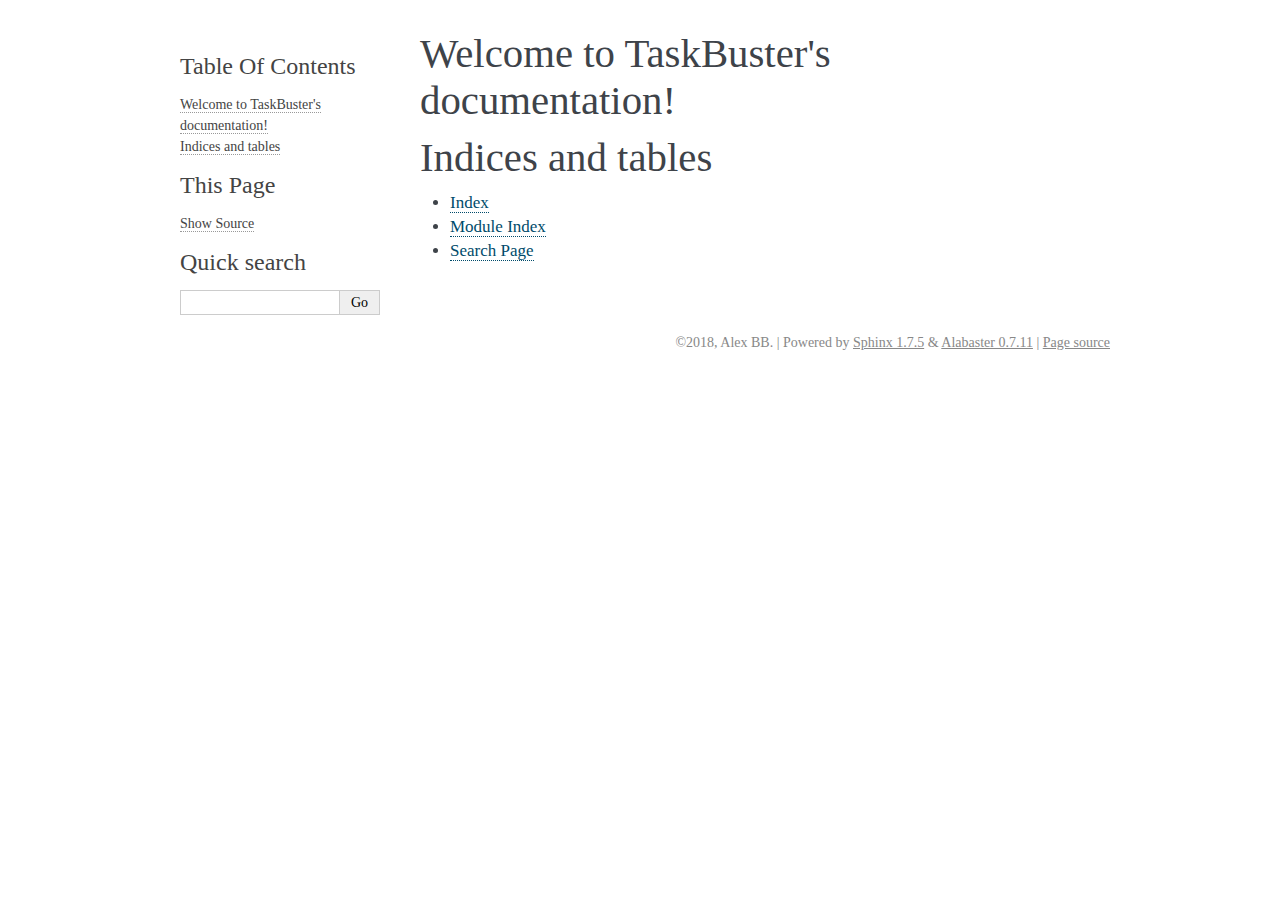
<file: _build/html/index.html>
<!DOCTYPE html PUBLIC "-//W3C//DTD XHTML 1.0 Transitional//EN"
  "http://www.w3.org/TR/xhtml1/DTD/xhtml1-transitional.dtd">

<html xmlns="http://www.w3.org/1999/xhtml" lang="0.1.0">
  <head>
    <meta http-equiv="X-UA-Compatible" content="IE=Edge" />
    <meta http-equiv="Content-Type" content="text/html; charset=utf-8" />
    <title>Welcome to TaskBuster&#39;s documentation! &#8212; TaskBuster 0.1.0 documentation</title>
    <link rel="stylesheet" href="_static/alabaster.css" type="text/css" />
    <link rel="stylesheet" href="_static/pygments.css" type="text/css" />
    <script type="text/javascript" id="documentation_options" data-url_root="./" src="_static/documentation_options.js"></script>
    <script type="text/javascript" src="_static/jquery.js"></script>
    <script type="text/javascript" src="_static/underscore.js"></script>
    <script type="text/javascript" src="_static/doctools.js"></script>
    <link rel="index" title="Index" href="genindex.html" />
    <link rel="search" title="Search" href="search.html" />
   
  <link rel="stylesheet" href="_static/custom.css" type="text/css" />
  
  
  <meta name="viewport" content="width=device-width, initial-scale=0.9, maximum-scale=0.9" />

  </head><body>
  

    <div class="document">
      <div class="documentwrapper">
        <div class="bodywrapper">
          

          <div class="body" role="main">
            
  <div class="section" id="welcome-to-taskbuster-s-documentation">
<h1>Welcome to TaskBuster's documentation!<a class="headerlink" href="#welcome-to-taskbuster-s-documentation" title="Permalink to this headline">¶</a></h1>
<div class="toctree-wrapper compound">
</div>
</div>
<div class="section" id="indices-and-tables">
<h1>Indices and tables<a class="headerlink" href="#indices-and-tables" title="Permalink to this headline">¶</a></h1>
<ul class="simple">
<li><a class="reference internal" href="genindex.html"><span class="std std-ref">Index</span></a></li>
<li><a class="reference internal" href="py-modindex.html"><span class="std std-ref">Module Index</span></a></li>
<li><a class="reference internal" href="search.html"><span class="std std-ref">Search Page</span></a></li>
</ul>
</div>


          </div>
          
        </div>
      </div>
      <div class="sphinxsidebar" role="navigation" aria-label="main navigation">
        <div class="sphinxsidebarwrapper">
  <h3><a href="#">Table Of Contents</a></h3>
  <ul>
<li><a class="reference internal" href="#">Welcome to TaskBuster's documentation!</a></li>
<li><a class="reference internal" href="#indices-and-tables">Indices and tables</a></li>
</ul>
<div class="relations">
<h3>Related Topics</h3>
<ul>
  <li><a href="#">Documentation overview</a><ul>
  </ul></li>
</ul>
</div>
  <div role="note" aria-label="source link">
    <h3>This Page</h3>
    <ul class="this-page-menu">
      <li><a href="_sources/index.rst.txt"
            rel="nofollow">Show Source</a></li>
    </ul>
   </div>
<div id="searchbox" style="display: none" role="search">
  <h3>Quick search</h3>
    <div class="searchformwrapper">
    <form class="search" action="search.html" method="get">
      <input type="text" name="q" />
      <input type="submit" value="Go" />
      <input type="hidden" name="check_keywords" value="yes" />
      <input type="hidden" name="area" value="default" />
    </form>
    </div>
</div>
<script type="text/javascript">$('#searchbox').show(0);</script>
        </div>
      </div>
      <div class="clearer"></div>
    </div>
    <div class="footer">
      &copy;2018, Alex BB.
      
      |
      Powered by <a href="http://sphinx-doc.org/">Sphinx 1.7.5</a>
      &amp; <a href="https://github.com/bitprophet/alabaster">Alabaster 0.7.11</a>
      
      |
      <a href="_sources/index.rst.txt"
          rel="nofollow">Page source</a>
    </div>

    

    
  </body>
</html>
</file>
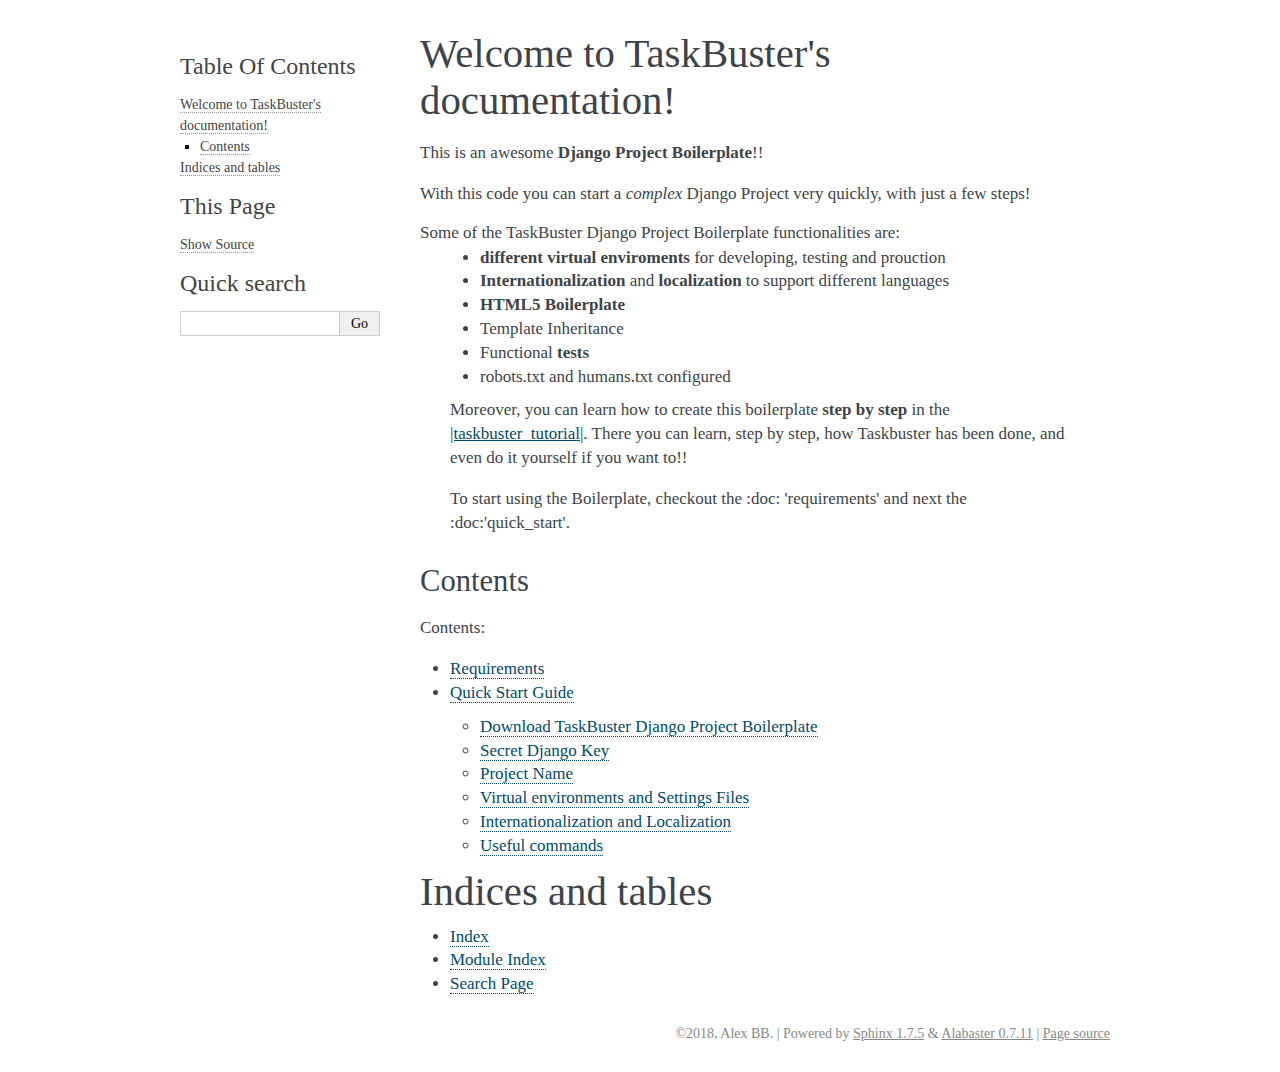
<file: _build/html/docs/index.html>
<!DOCTYPE html PUBLIC "-//W3C//DTD XHTML 1.0 Transitional//EN"
  "http://www.w3.org/TR/xhtml1/DTD/xhtml1-transitional.dtd">

<html xmlns="http://www.w3.org/1999/xhtml" lang="0.1.0">
  <head>
    <meta http-equiv="X-UA-Compatible" content="IE=Edge" />
    <meta http-equiv="Content-Type" content="text/html; charset=utf-8" />
    <title>Welcome to TaskBuster&#39;s documentation! &#8212; TaskBuster 0.1.0 documentation</title>
    <link rel="stylesheet" href="../_static/alabaster.css" type="text/css" />
    <link rel="stylesheet" href="../_static/pygments.css" type="text/css" />
    <script type="text/javascript" id="documentation_options" data-url_root="../" src="../_static/documentation_options.js"></script>
    <script type="text/javascript" src="../_static/jquery.js"></script>
    <script type="text/javascript" src="../_static/underscore.js"></script>
    <script type="text/javascript" src="../_static/doctools.js"></script>
    <link rel="index" title="Index" href="../genindex.html" />
    <link rel="search" title="Search" href="../search.html" />
   
  <link rel="stylesheet" href="../_static/custom.css" type="text/css" />
  
  
  <meta name="viewport" content="width=device-width, initial-scale=0.9, maximum-scale=0.9" />

  </head><body>
  

    <div class="document">
      <div class="documentwrapper">
        <div class="bodywrapper">
          

          <div class="body" role="main">
            
  <div class="section" id="welcome-to-taskbuster-s-documentation">
<h1>Welcome to TaskBuster's documentation!<a class="headerlink" href="#welcome-to-taskbuster-s-documentation" title="Permalink to this headline">¶</a></h1>
<p>This is an awesome <strong>Django Project Boilerplate</strong>!!</p>
<p>With this code you can start a <em>complex</em> Django Project
very quickly, with just a few steps!</p>
<dl class="docutils">
<dt>Some of the TaskBuster Django Project Boilerplate functionalities are:</dt>
<dd><ul class="first simple">
<li><strong>different virtual enviroments</strong> for developing, testing and prouction</li>
<li><strong>Internationalization</strong> and <strong>localization</strong> to support different languages</li>
<li><strong>HTML5 Boilerplate</strong></li>
<li>Template Inheritance</li>
<li>Functional <strong>tests</strong></li>
<li>robots.txt and humans.txt configured</li>
</ul>
<p>Moreover, you can learn how to create this boilerplate <strong>step by step</strong>
in the <a href="#id1"><span class="problematic" id="id2">|taskbuster_tutorial|</span></a>. There you can learn, step by step, how Taskbuster has been done, and even do it yourself if you want to!!</p>
<p class="last">To start using the Boilerplate, checkout the :doc: 'requirements'
and next the :doc:'quick_start'.</p>
</dd>
</dl>
<div class="section" id="contents">
<h2>Contents<a class="headerlink" href="#contents" title="Permalink to this headline">¶</a></h2>
<div class="toctree-wrapper compound">
<p class="caption"><span class="caption-text">Contents:</span></p>
<ul>
<li class="toctree-l1"><a class="reference internal" href="requirements.html">Requirements</a></li>
<li class="toctree-l1"><a class="reference internal" href="quick_start.html">Quick Start Guide</a><ul>
<li class="toctree-l2"><a class="reference internal" href="quick_start.html#download-taskbuster-django-project-boilerplate">Download TaskBuster Django Project Boilerplate</a></li>
<li class="toctree-l2"><a class="reference internal" href="quick_start.html#secret-django-key">Secret Django Key</a></li>
<li class="toctree-l2"><a class="reference internal" href="quick_start.html#project-name">Project Name</a></li>
<li class="toctree-l2"><a class="reference internal" href="quick_start.html#virtual-environments-and-settings-files">Virtual environments and Settings Files</a></li>
<li class="toctree-l2"><a class="reference internal" href="quick_start.html#internationalization-and-localization">Internationalization and Localization</a></li>
<li class="toctree-l2"><a class="reference internal" href="quick_start.html#useful-commands">Useful commands</a></li>
</ul>
</li>
</ul>
</div>
</div>
</div>
<div class="section" id="indices-and-tables">
<h1>Indices and tables<a class="headerlink" href="#indices-and-tables" title="Permalink to this headline">¶</a></h1>
<ul class="simple">
<li><a class="reference internal" href="../genindex.html"><span class="std std-ref">Index</span></a></li>
<li><a class="reference internal" href="../py-modindex.html"><span class="std std-ref">Module Index</span></a></li>
<li><a class="reference internal" href="../search.html"><span class="std std-ref">Search Page</span></a></li>
</ul>
</div>


          </div>
          
        </div>
      </div>
      <div class="sphinxsidebar" role="navigation" aria-label="main navigation">
        <div class="sphinxsidebarwrapper">
  <h3><a href="../index.html">Table Of Contents</a></h3>
  <ul>
<li><a class="reference internal" href="#">Welcome to TaskBuster's documentation!</a><ul>
<li><a class="reference internal" href="#contents">Contents</a></li>
</ul>
</li>
<li><a class="reference internal" href="#indices-and-tables">Indices and tables</a></li>
</ul>
<div class="relations">
<h3>Related Topics</h3>
<ul>
  <li><a href="../index.html">Documentation overview</a><ul>
  </ul></li>
</ul>
</div>
  <div role="note" aria-label="source link">
    <h3>This Page</h3>
    <ul class="this-page-menu">
      <li><a href="../_sources/docs/index.rst.txt"
            rel="nofollow">Show Source</a></li>
    </ul>
   </div>
<div id="searchbox" style="display: none" role="search">
  <h3>Quick search</h3>
    <div class="searchformwrapper">
    <form class="search" action="../search.html" method="get">
      <input type="text" name="q" />
      <input type="submit" value="Go" />
      <input type="hidden" name="check_keywords" value="yes" />
      <input type="hidden" name="area" value="default" />
    </form>
    </div>
</div>
<script type="text/javascript">$('#searchbox').show(0);</script>
        </div>
      </div>
      <div class="clearer"></div>
    </div>
    <div class="footer">
      &copy;2018, Alex BB.
      
      |
      Powered by <a href="http://sphinx-doc.org/">Sphinx 1.7.5</a>
      &amp; <a href="https://github.com/bitprophet/alabaster">Alabaster 0.7.11</a>
      
      |
      <a href="../_sources/docs/index.rst.txt"
          rel="nofollow">Page source</a>
    </div>

    

    
  </body>
</html>
</file>
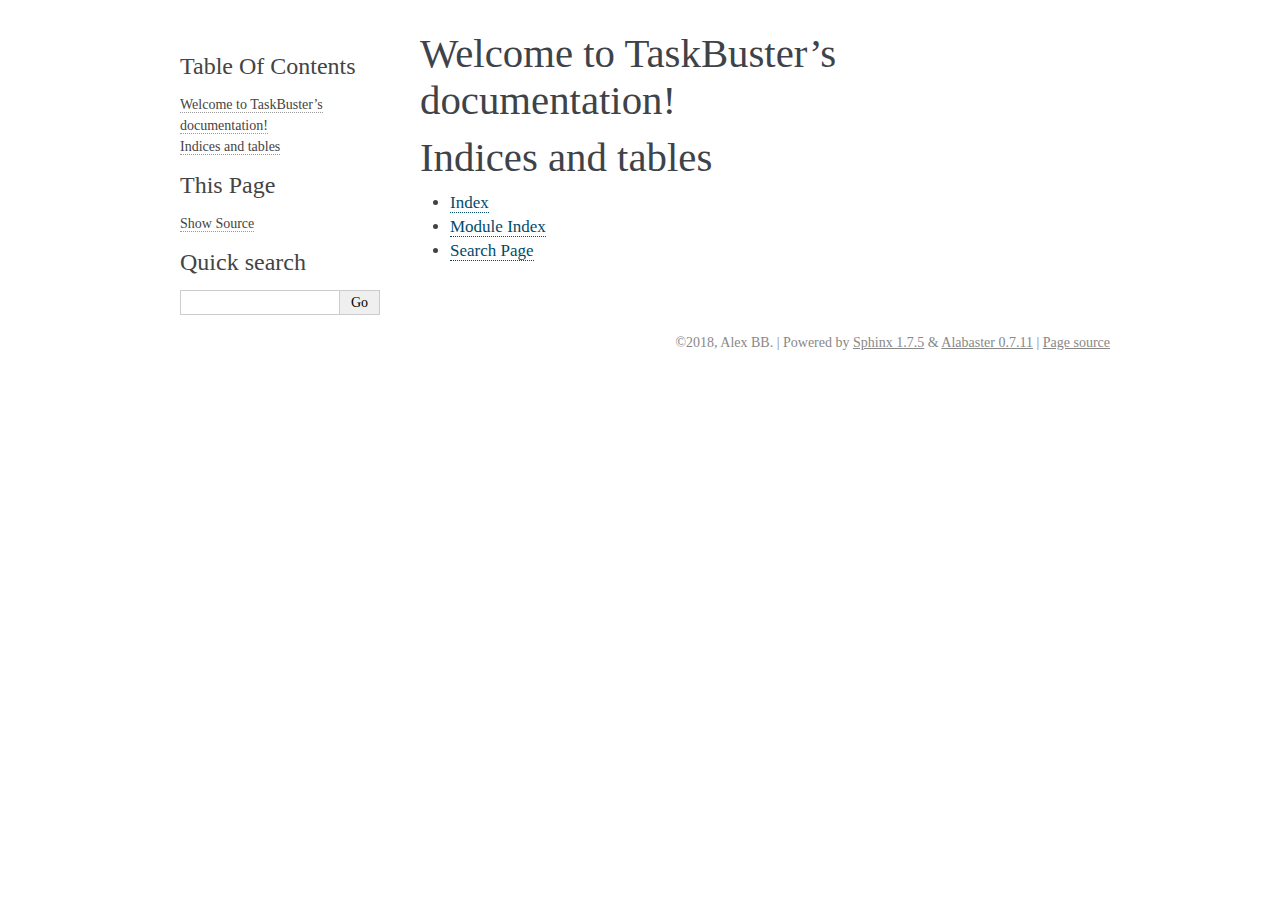
<file: docs/_build/html/index.html>
<!DOCTYPE html PUBLIC "-//W3C//DTD XHTML 1.0 Transitional//EN"
  "http://www.w3.org/TR/xhtml1/DTD/xhtml1-transitional.dtd">

<html xmlns="http://www.w3.org/1999/xhtml">
  <head>
    <meta http-equiv="X-UA-Compatible" content="IE=Edge" />
    <meta http-equiv="Content-Type" content="text/html; charset=utf-8" />
    <title>Welcome to TaskBuster’s documentation! &#8212; TaskBuster 0.1 documentation</title>
    <link rel="stylesheet" href="_static/alabaster.css" type="text/css" />
    <link rel="stylesheet" href="_static/pygments.css" type="text/css" />
    <script type="text/javascript" id="documentation_options" data-url_root="./" src="_static/documentation_options.js"></script>
    <script type="text/javascript" src="_static/jquery.js"></script>
    <script type="text/javascript" src="_static/underscore.js"></script>
    <script type="text/javascript" src="_static/doctools.js"></script>
    <link rel="index" title="Index" href="genindex.html" />
    <link rel="search" title="Search" href="search.html" />
   
  <link rel="stylesheet" href="_static/custom.css" type="text/css" />
  
  
  <meta name="viewport" content="width=device-width, initial-scale=0.9, maximum-scale=0.9" />

  </head><body>
  

    <div class="document">
      <div class="documentwrapper">
        <div class="bodywrapper">
          

          <div class="body" role="main">
            
  <div class="section" id="welcome-to-taskbuster-s-documentation">
<h1>Welcome to TaskBuster’s documentation!<a class="headerlink" href="#welcome-to-taskbuster-s-documentation" title="Permalink to this headline">¶</a></h1>
<div class="toctree-wrapper compound">
</div>
</div>
<div class="section" id="indices-and-tables">
<h1>Indices and tables<a class="headerlink" href="#indices-and-tables" title="Permalink to this headline">¶</a></h1>
<ul class="simple">
<li><a class="reference internal" href="genindex.html"><span class="std std-ref">Index</span></a></li>
<li><a class="reference internal" href="py-modindex.html"><span class="std std-ref">Module Index</span></a></li>
<li><a class="reference internal" href="search.html"><span class="std std-ref">Search Page</span></a></li>
</ul>
</div>


          </div>
          
        </div>
      </div>
      <div class="sphinxsidebar" role="navigation" aria-label="main navigation">
        <div class="sphinxsidebarwrapper">
  <h3><a href="#">Table Of Contents</a></h3>
  <ul>
<li><a class="reference internal" href="#">Welcome to TaskBuster’s documentation!</a></li>
<li><a class="reference internal" href="#indices-and-tables">Indices and tables</a></li>
</ul>
<div class="relations">
<h3>Related Topics</h3>
<ul>
  <li><a href="#">Documentation overview</a><ul>
  </ul></li>
</ul>
</div>
  <div role="note" aria-label="source link">
    <h3>This Page</h3>
    <ul class="this-page-menu">
      <li><a href="_sources/index.rst.txt"
            rel="nofollow">Show Source</a></li>
    </ul>
   </div>
<div id="searchbox" style="display: none" role="search">
  <h3>Quick search</h3>
    <div class="searchformwrapper">
    <form class="search" action="search.html" method="get">
      <input type="text" name="q" />
      <input type="submit" value="Go" />
      <input type="hidden" name="check_keywords" value="yes" />
      <input type="hidden" name="area" value="default" />
    </form>
    </div>
</div>
<script type="text/javascript">$('#searchbox').show(0);</script>
        </div>
      </div>
      <div class="clearer"></div>
    </div>
    <div class="footer">
      &copy;2018, Alex BB.
      
      |
      Powered by <a href="http://sphinx-doc.org/">Sphinx 1.7.5</a>
      &amp; <a href="https://github.com/bitprophet/alabaster">Alabaster 0.7.11</a>
      
      |
      <a href="_sources/index.rst.txt"
          rel="nofollow">Page source</a>
    </div>

    

    
  </body>
</html>
</file>
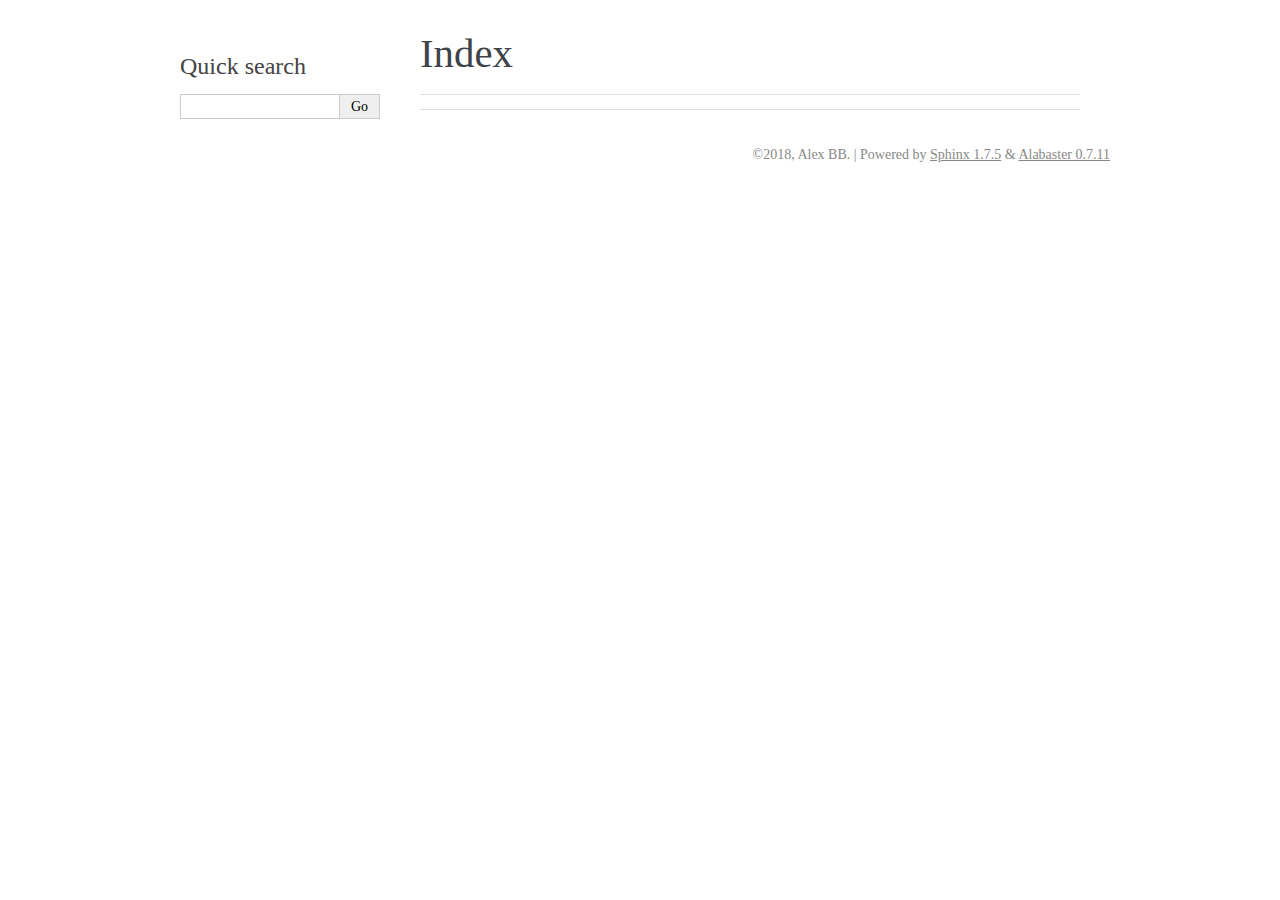
<file: _build/html/genindex.html>
<!DOCTYPE html PUBLIC "-//W3C//DTD XHTML 1.0 Transitional//EN"
  "http://www.w3.org/TR/xhtml1/DTD/xhtml1-transitional.dtd">

<html xmlns="http://www.w3.org/1999/xhtml" lang="0.1.0">
  <head>
    <meta http-equiv="X-UA-Compatible" content="IE=Edge" />
    <meta http-equiv="Content-Type" content="text/html; charset=utf-8" />
    <title>Index &#8212; TaskBuster 0.1.0 documentation</title>
    <link rel="stylesheet" href="_static/alabaster.css" type="text/css" />
    <link rel="stylesheet" href="_static/pygments.css" type="text/css" />
    <script type="text/javascript" id="documentation_options" data-url_root="./" src="_static/documentation_options.js"></script>
    <script type="text/javascript" src="_static/jquery.js"></script>
    <script type="text/javascript" src="_static/underscore.js"></script>
    <script type="text/javascript" src="_static/doctools.js"></script>
    <link rel="index" title="Index" href="#" />
    <link rel="search" title="Search" href="search.html" />
   
  <link rel="stylesheet" href="_static/custom.css" type="text/css" />
  
  
  <meta name="viewport" content="width=device-width, initial-scale=0.9, maximum-scale=0.9" />

  </head><body>
  

    <div class="document">
      <div class="documentwrapper">
        <div class="bodywrapper">
          

          <div class="body" role="main">
            

<h1 id="index">Index</h1>

<div class="genindex-jumpbox">
 
</div>


          </div>
          
        </div>
      </div>
      <div class="sphinxsidebar" role="navigation" aria-label="main navigation">
        <div class="sphinxsidebarwrapper"><div class="relations">
<h3>Related Topics</h3>
<ul>
  <li><a href="index.html">Documentation overview</a><ul>
  </ul></li>
</ul>
</div>
<div id="searchbox" style="display: none" role="search">
  <h3>Quick search</h3>
    <div class="searchformwrapper">
    <form class="search" action="search.html" method="get">
      <input type="text" name="q" />
      <input type="submit" value="Go" />
      <input type="hidden" name="check_keywords" value="yes" />
      <input type="hidden" name="area" value="default" />
    </form>
    </div>
</div>
<script type="text/javascript">$('#searchbox').show(0);</script>
        </div>
      </div>
      <div class="clearer"></div>
    </div>
    <div class="footer">
      &copy;2018, Alex BB.
      
      |
      Powered by <a href="http://sphinx-doc.org/">Sphinx 1.7.5</a>
      &amp; <a href="https://github.com/bitprophet/alabaster">Alabaster 0.7.11</a>
      
    </div>

    

    
  </body>
</html>
</file>
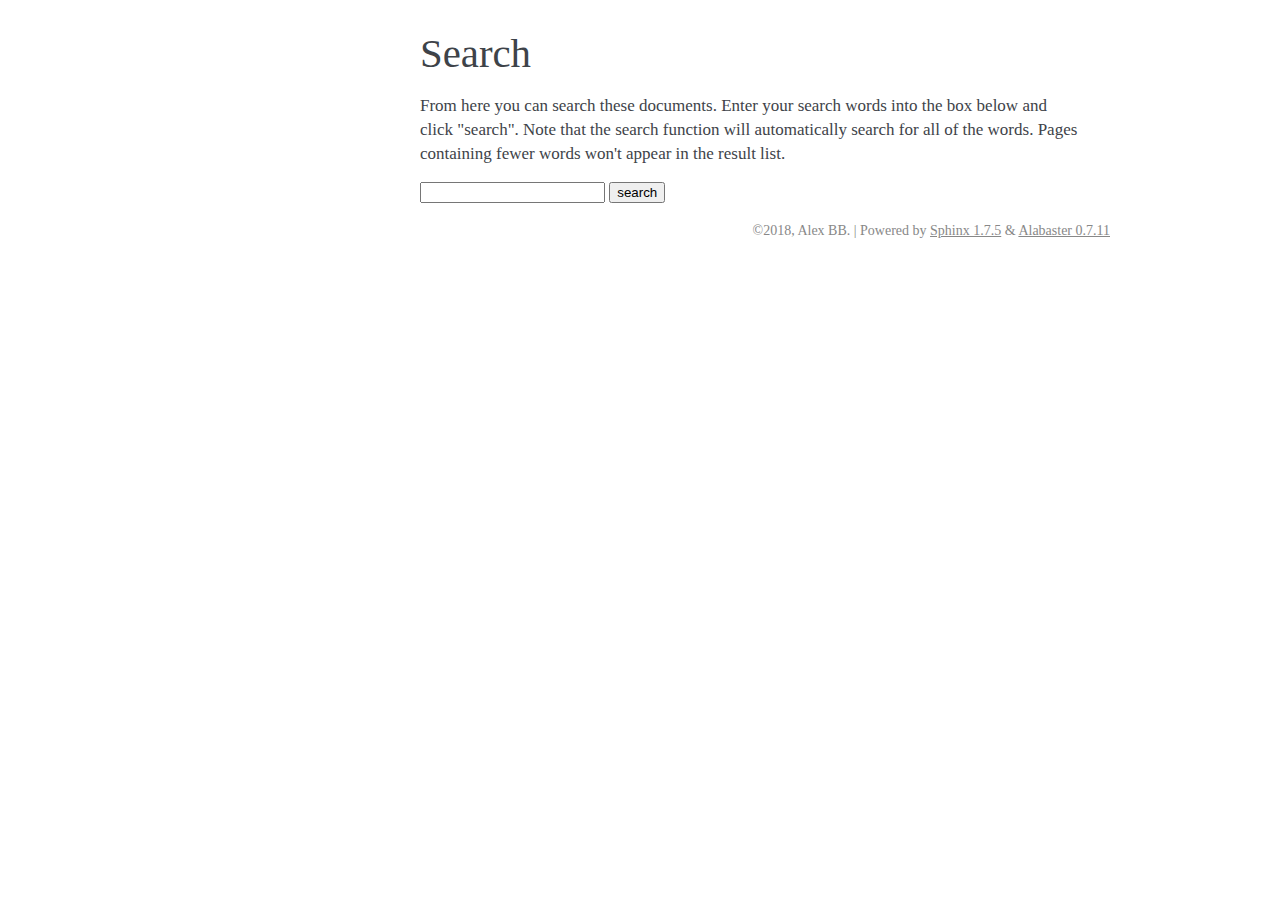
<file: _build/html/search.html>
<!DOCTYPE html PUBLIC "-//W3C//DTD XHTML 1.0 Transitional//EN"
  "http://www.w3.org/TR/xhtml1/DTD/xhtml1-transitional.dtd">

<html xmlns="http://www.w3.org/1999/xhtml" lang="0.1.0">
  <head>
    <meta http-equiv="X-UA-Compatible" content="IE=Edge" />
    <meta http-equiv="Content-Type" content="text/html; charset=utf-8" />
    <title>Search &#8212; TaskBuster 0.1.0 documentation</title>
    <link rel="stylesheet" href="_static/alabaster.css" type="text/css" />
    <link rel="stylesheet" href="_static/pygments.css" type="text/css" />
    <script type="text/javascript" id="documentation_options" data-url_root="./" src="_static/documentation_options.js"></script>
    <script type="text/javascript" src="_static/jquery.js"></script>
    <script type="text/javascript" src="_static/underscore.js"></script>
    <script type="text/javascript" src="_static/doctools.js"></script>
    <script type="text/javascript" src="_static/searchtools.js"></script>
    <link rel="index" title="Index" href="genindex.html" />
    <link rel="search" title="Search" href="#" />
  <script type="text/javascript">
    jQuery(function() { Search.loadIndex("searchindex.js"); });
  </script>
  
  <script type="text/javascript" id="searchindexloader"></script>
  
   
  <link rel="stylesheet" href="_static/custom.css" type="text/css" />
  
  
  <meta name="viewport" content="width=device-width, initial-scale=0.9, maximum-scale=0.9" />


  </head><body>
  

    <div class="document">
      <div class="documentwrapper">
        <div class="bodywrapper">
          

          <div class="body" role="main">
            
  <h1 id="search-documentation">Search</h1>
  <div id="fallback" class="admonition warning">
  <script type="text/javascript">$('#fallback').hide();</script>
  <p>
    Please activate JavaScript to enable the search
    functionality.
  </p>
  </div>
  <p>
    From here you can search these documents. Enter your search
    words into the box below and click "search". Note that the search
    function will automatically search for all of the words. Pages
    containing fewer words won't appear in the result list.
  </p>
  <form action="" method="get">
    <input type="text" name="q" value="" />
    <input type="submit" value="search" />
    <span id="search-progress" style="padding-left: 10px"></span>
  </form>
  
  <div id="search-results">
  
  </div>

          </div>
          
        </div>
      </div>
      <div class="sphinxsidebar" role="navigation" aria-label="main navigation">
        <div class="sphinxsidebarwrapper"><div class="relations">
<h3>Related Topics</h3>
<ul>
  <li><a href="index.html">Documentation overview</a><ul>
  </ul></li>
</ul>
</div>
        </div>
      </div>
      <div class="clearer"></div>
    </div>
    <div class="footer">
      &copy;2018, Alex BB.
      
      |
      Powered by <a href="http://sphinx-doc.org/">Sphinx 1.7.5</a>
      &amp; <a href="https://github.com/bitprophet/alabaster">Alabaster 0.7.11</a>
      
    </div>

    

    
  </body>
</html>
</file>
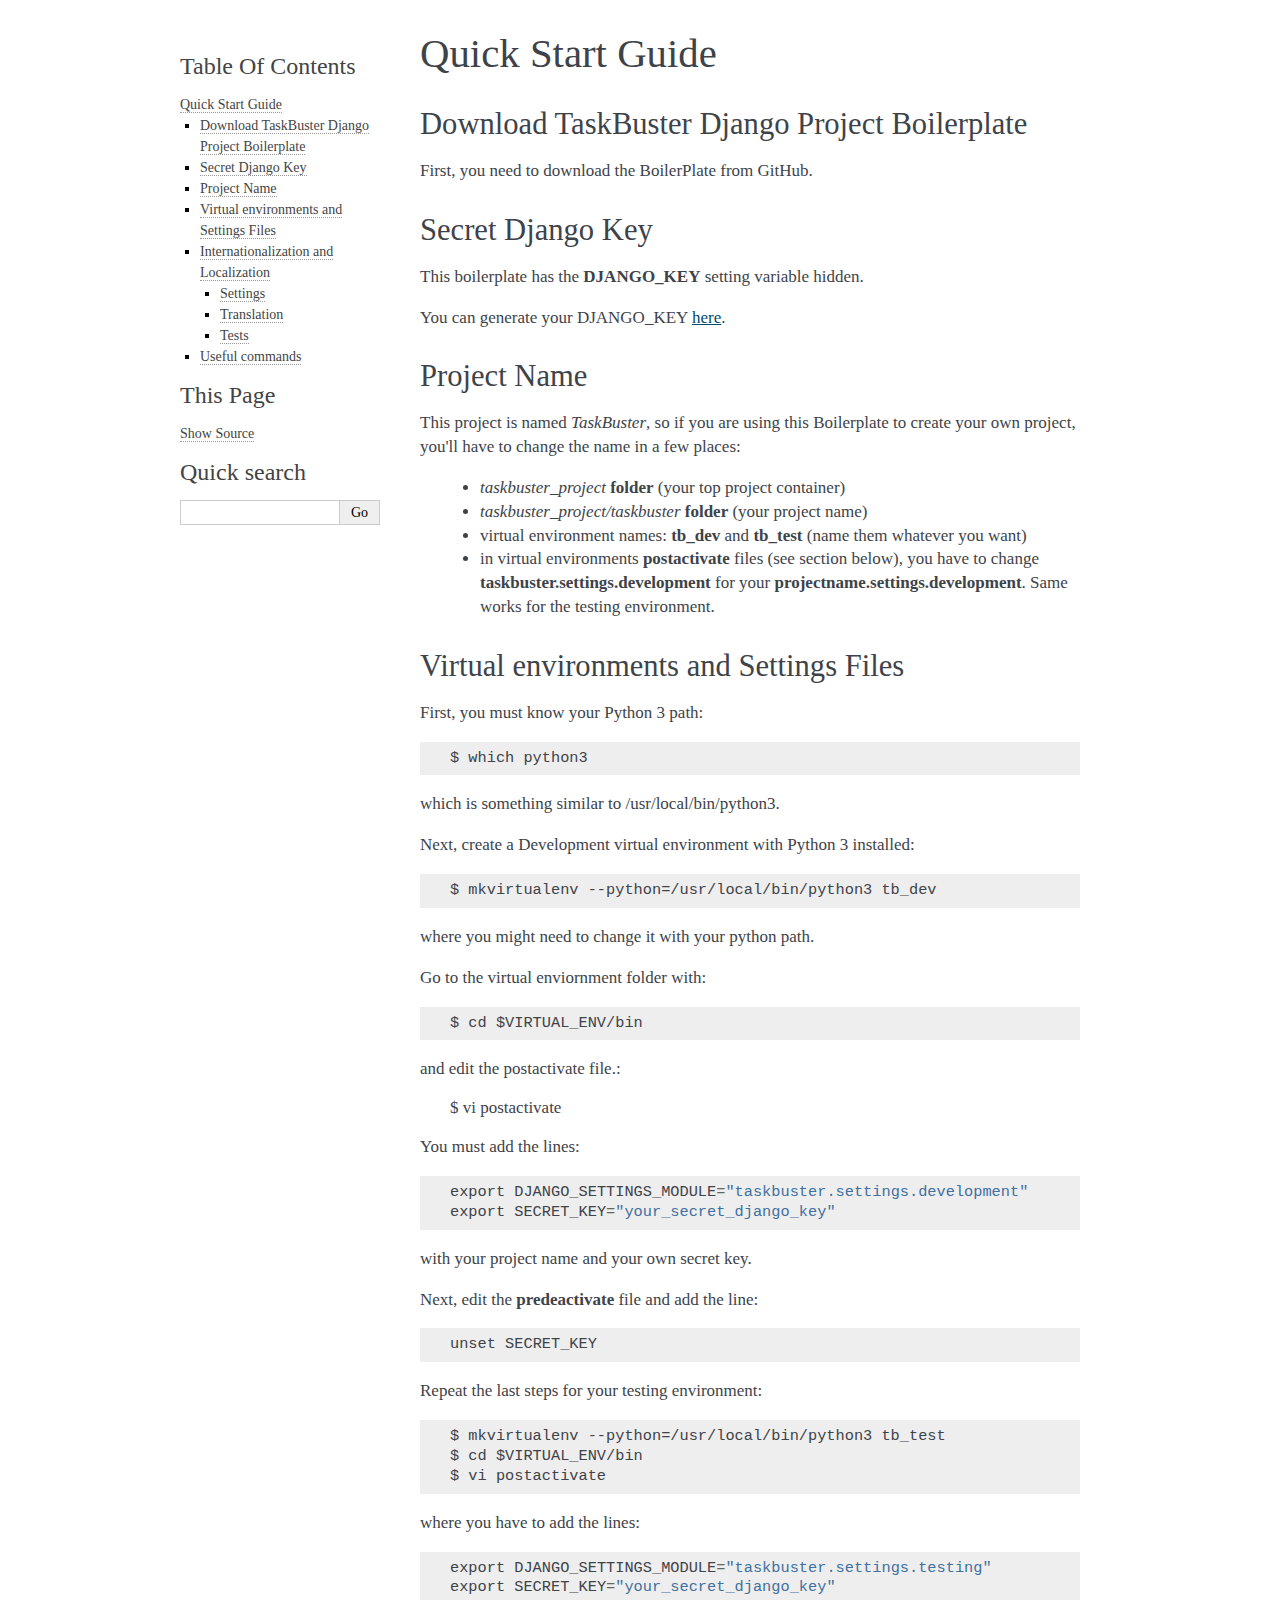
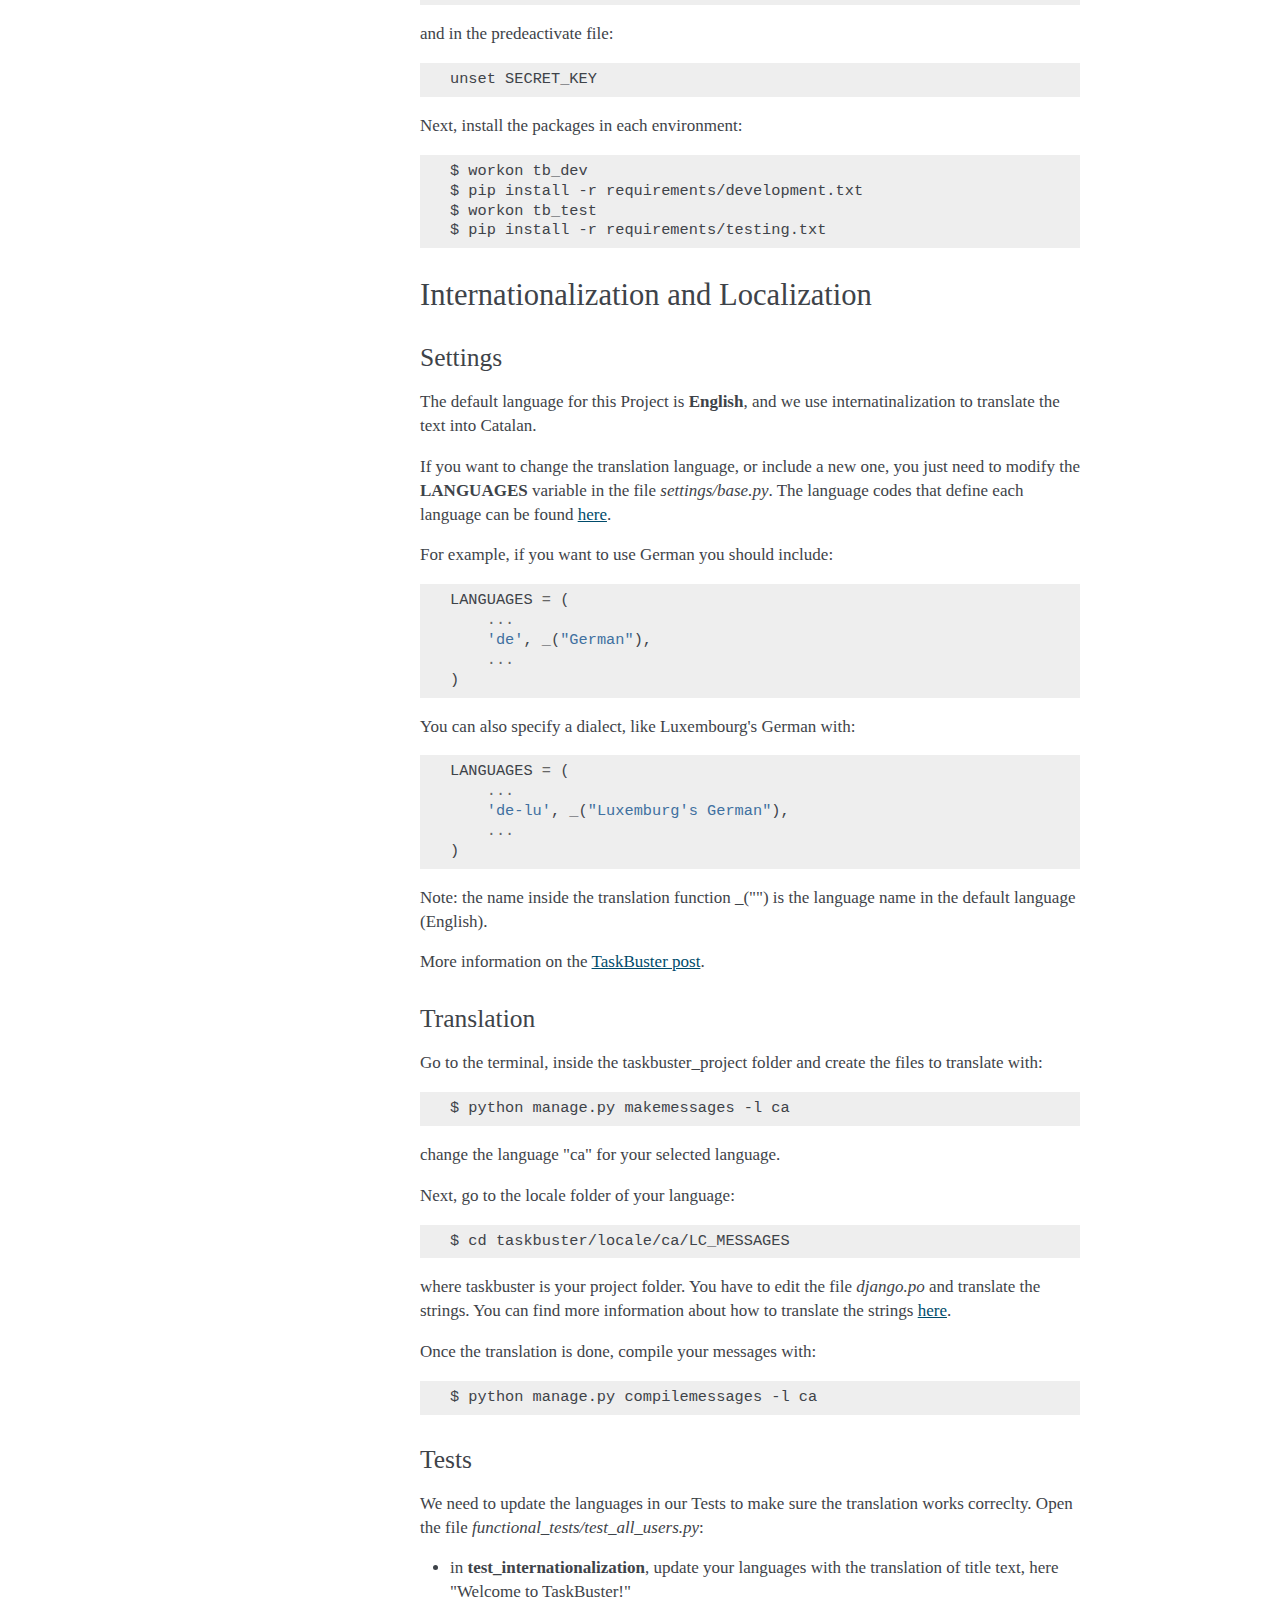
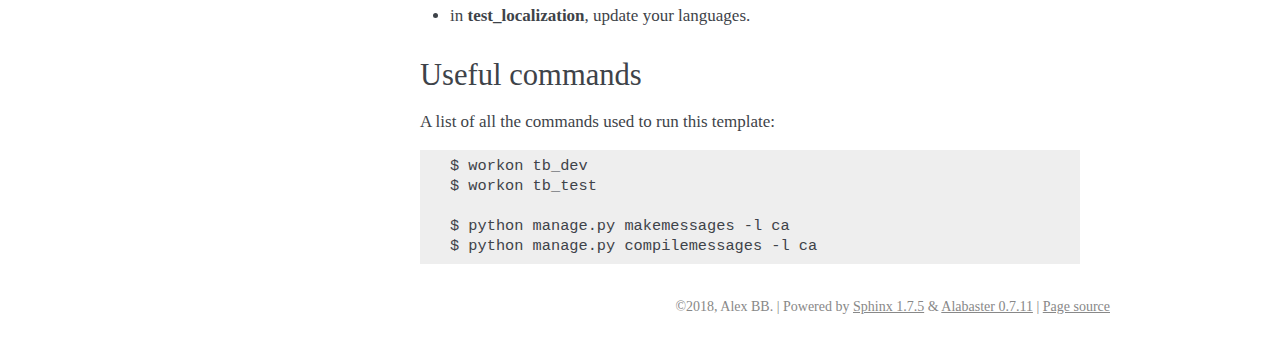
<file: _build/html/docs/quick_start.html>
<!DOCTYPE html PUBLIC "-//W3C//DTD XHTML 1.0 Transitional//EN"
  "http://www.w3.org/TR/xhtml1/DTD/xhtml1-transitional.dtd">

<html xmlns="http://www.w3.org/1999/xhtml" lang="0.1.0">
  <head>
    <meta http-equiv="X-UA-Compatible" content="IE=Edge" />
    <meta http-equiv="Content-Type" content="text/html; charset=utf-8" />
    <title>Quick Start Guide &#8212; TaskBuster 0.1.0 documentation</title>
    <link rel="stylesheet" href="../_static/alabaster.css" type="text/css" />
    <link rel="stylesheet" href="../_static/pygments.css" type="text/css" />
    <script type="text/javascript" id="documentation_options" data-url_root="../" src="../_static/documentation_options.js"></script>
    <script type="text/javascript" src="../_static/jquery.js"></script>
    <script type="text/javascript" src="../_static/underscore.js"></script>
    <script type="text/javascript" src="../_static/doctools.js"></script>
    <link rel="index" title="Index" href="../genindex.html" />
    <link rel="search" title="Search" href="../search.html" />
   
  <link rel="stylesheet" href="../_static/custom.css" type="text/css" />
  
  
  <meta name="viewport" content="width=device-width, initial-scale=0.9, maximum-scale=0.9" />

  </head><body>
  

    <div class="document">
      <div class="documentwrapper">
        <div class="bodywrapper">
          

          <div class="body" role="main">
            
  <div class="section" id="quick-start-guide">
<h1>Quick Start Guide<a class="headerlink" href="#quick-start-guide" title="Permalink to this headline">¶</a></h1>
<div class="section" id="download-taskbuster-django-project-boilerplate">
<h2>Download TaskBuster Django Project Boilerplate<a class="headerlink" href="#download-taskbuster-django-project-boilerplate" title="Permalink to this headline">¶</a></h2>
<p>First, you need to download the BoilerPlate from GitHub.</p>
</div>
<div class="section" id="secret-django-key">
<h2>Secret Django Key<a class="headerlink" href="#secret-django-key" title="Permalink to this headline">¶</a></h2>
<p>This boilerplate has the <strong>DJANGO_KEY</strong> setting variable hidden.</p>
<p>You can generate your DJANGO_KEY <a href="http://www.miniwebtool.com/django-secret-key-generator"
target="_blank">here</a>.</p>
</div>
<div class="section" id="project-name">
<h2>Project Name<a class="headerlink" href="#project-name" title="Permalink to this headline">¶</a></h2>
<p>This project is named <em>TaskBuster</em>, so if you are using this
Boilerplate to create your own project, you'll have to change
the name in a few places:</p>
<blockquote>
<div><ul class="simple">
<li><em>taskbuster_project</em> <strong>folder</strong> (your top project container)</li>
<li><em>taskbuster_project/taskbuster</em> <strong>folder</strong> (your project name)</li>
<li>virtual environment names: <strong>tb_dev</strong> and <strong>tb_test</strong> (name them whatever you want)</li>
<li>in virtual environments <strong>postactivate</strong> files (see section below), you have to change <strong>taskbuster.settings.development</strong> for your <strong>projectname.settings.development</strong>. Same works for the testing environment.</li>
</ul>
</div></blockquote>
</div>
<div class="section" id="virtual-environments-and-settings-files">
<h2>Virtual environments and Settings Files<a class="headerlink" href="#virtual-environments-and-settings-files" title="Permalink to this headline">¶</a></h2>
<p>First, you must know your Python 3 path:</p>
<div class="highlight-default notranslate"><div class="highlight"><pre><span></span>$ which python3
</pre></div>
</div>
<p>which is something similar to /usr/local/bin/python3.</p>
<p>Next, create a Development virtual environment with Python 3 installed:</p>
<div class="highlight-default notranslate"><div class="highlight"><pre><span></span>$ mkvirtualenv --python=/usr/local/bin/python3 tb_dev
</pre></div>
</div>
<p>where you might need to change it with your python path.</p>
<p>Go to the virtual enviornment folder with:</p>
<div class="highlight-default notranslate"><div class="highlight"><pre><span></span>$ cd $VIRTUAL_ENV/bin
</pre></div>
</div>
<p>and edit the postactivate file.:</p>
<blockquote>
<div>$ vi postactivate</div></blockquote>
<p>You must add the lines:</p>
<div class="highlight-default notranslate"><div class="highlight"><pre><span></span><span class="n">export</span> <span class="n">DJANGO_SETTINGS_MODULE</span><span class="o">=</span><span class="s2">&quot;taskbuster.settings.development&quot;</span>
<span class="n">export</span> <span class="n">SECRET_KEY</span><span class="o">=</span><span class="s2">&quot;your_secret_django_key&quot;</span>
</pre></div>
</div>
<p>with your project name and your own secret key.</p>
<p>Next, edit the <strong>predeactivate</strong> file and add the line:</p>
<div class="highlight-default notranslate"><div class="highlight"><pre><span></span><span class="n">unset</span> <span class="n">SECRET_KEY</span>
</pre></div>
</div>
<p>Repeat the last steps for your testing environment:</p>
<div class="highlight-default notranslate"><div class="highlight"><pre><span></span>$ mkvirtualenv --python=/usr/local/bin/python3 tb_test
$ cd $VIRTUAL_ENV/bin
$ vi postactivate
</pre></div>
</div>
<p>where you have to add the lines:</p>
<div class="highlight-default notranslate"><div class="highlight"><pre><span></span><span class="n">export</span> <span class="n">DJANGO_SETTINGS_MODULE</span><span class="o">=</span><span class="s2">&quot;taskbuster.settings.testing&quot;</span>
<span class="n">export</span> <span class="n">SECRET_KEY</span><span class="o">=</span><span class="s2">&quot;your_secret_django_key&quot;</span>
</pre></div>
</div>
<p>and in the predeactivate file:</p>
<div class="highlight-default notranslate"><div class="highlight"><pre><span></span><span class="n">unset</span> <span class="n">SECRET_KEY</span>
</pre></div>
</div>
<p>Next, install the packages in each environment:</p>
<div class="highlight-default notranslate"><div class="highlight"><pre><span></span>$ workon tb_dev
$ pip install -r requirements/development.txt
$ workon tb_test
$ pip install -r requirements/testing.txt
</pre></div>
</div>
</div>
<div class="section" id="internationalization-and-localization">
<h2>Internationalization and Localization<a class="headerlink" href="#internationalization-and-localization" title="Permalink to this headline">¶</a></h2>
<div class="section" id="settings">
<h3>Settings<a class="headerlink" href="#settings" title="Permalink to this headline">¶</a></h3>
<p>The default language for this Project is <strong>English</strong>, and we use internatinalization to translate the text into Catalan.</p>
<p>If you want to change the translation language, or include a new one, you just need to modify the <strong>LANGUAGES</strong> variable in the file <em>settings/base.py</em>. The language codes that define each language can be found <a href="http://msdn.microsoft.com/en-us/library/ms533052(v=vs.85).aspx" target="_blank">here</a>.</p>
<p>For example, if you want to use German you should include:</p>
<div class="highlight-default notranslate"><div class="highlight"><pre><span></span><span class="n">LANGUAGES</span> <span class="o">=</span> <span class="p">(</span>
    <span class="o">...</span>
    <span class="s1">&#39;de&#39;</span><span class="p">,</span> <span class="n">_</span><span class="p">(</span><span class="s2">&quot;German&quot;</span><span class="p">),</span>
    <span class="o">...</span>
<span class="p">)</span>
</pre></div>
</div>
<p>You can also specify a dialect, like Luxembourg's German with:</p>
<div class="highlight-default notranslate"><div class="highlight"><pre><span></span><span class="n">LANGUAGES</span> <span class="o">=</span> <span class="p">(</span>
    <span class="o">...</span>
    <span class="s1">&#39;de-lu&#39;</span><span class="p">,</span> <span class="n">_</span><span class="p">(</span><span class="s2">&quot;Luxemburg&#39;s German&quot;</span><span class="p">),</span>
    <span class="o">...</span>
<span class="p">)</span>
</pre></div>
</div>
<p>Note: the name inside the translation function _(&quot;&quot;) is the language name in the default language (English).</p>
<p>More information on the <a href="http://marinamele.com/taskbuster-django-tutorial/internationalization-localization-languages-time-zones" target="_blank">TaskBuster post</a>.</p>
</div>
<div class="section" id="translation">
<h3>Translation<a class="headerlink" href="#translation" title="Permalink to this headline">¶</a></h3>
<p>Go to the terminal, inside the taskbuster_project folder and create the files to translate with:</p>
<div class="highlight-default notranslate"><div class="highlight"><pre><span></span>$ python manage.py makemessages -l ca
</pre></div>
</div>
<p>change the language &quot;ca&quot; for your selected language.</p>
<p>Next, go to the locale folder of your language:</p>
<div class="highlight-default notranslate"><div class="highlight"><pre><span></span>$ cd taskbuster/locale/ca/LC_MESSAGES
</pre></div>
</div>
<p>where taskbuster is your project folder. You have to edit the file <em>django.po</em> and translate the strings. You can find more information about how to translate the strings <a href="http://marinamele.com/taskbuster-django-tutorial/internationalization-localization-languages-time-zones#inter-translation" target="_blank">here</a>.</p>
<p>Once the translation is done, compile your messages with:</p>
<div class="highlight-default notranslate"><div class="highlight"><pre><span></span>$ python manage.py compilemessages -l ca
</pre></div>
</div>
</div>
<div class="section" id="tests">
<h3>Tests<a class="headerlink" href="#tests" title="Permalink to this headline">¶</a></h3>
<p>We need to update the languages in our Tests to make sure the translation works correclty. Open the file <em>functional_tests/test_all_users.py</em>:</p>
<ul class="simple">
<li>in <strong>test_internationalization</strong>, update your languages with the translation of title text, here &quot;Welcome to TaskBuster!&quot;</li>
<li>in <strong>test_localization</strong>, update your languages.</li>
</ul>
</div>
</div>
<div class="section" id="useful-commands">
<h2>Useful commands<a class="headerlink" href="#useful-commands" title="Permalink to this headline">¶</a></h2>
<p>A list of all the commands used to run this template:</p>
<div class="highlight-default notranslate"><div class="highlight"><pre><span></span>$ workon tb_dev
$ workon tb_test

$ python manage.py makemessages -l ca
$ python manage.py compilemessages -l ca
</pre></div>
</div>
</div>
</div>


          </div>
          
        </div>
      </div>
      <div class="sphinxsidebar" role="navigation" aria-label="main navigation">
        <div class="sphinxsidebarwrapper">
  <h3><a href="../index.html">Table Of Contents</a></h3>
  <ul>
<li><a class="reference internal" href="#">Quick Start Guide</a><ul>
<li><a class="reference internal" href="#download-taskbuster-django-project-boilerplate">Download TaskBuster Django Project Boilerplate</a></li>
<li><a class="reference internal" href="#secret-django-key">Secret Django Key</a></li>
<li><a class="reference internal" href="#project-name">Project Name</a></li>
<li><a class="reference internal" href="#virtual-environments-and-settings-files">Virtual environments and Settings Files</a></li>
<li><a class="reference internal" href="#internationalization-and-localization">Internationalization and Localization</a><ul>
<li><a class="reference internal" href="#settings">Settings</a></li>
<li><a class="reference internal" href="#translation">Translation</a></li>
<li><a class="reference internal" href="#tests">Tests</a></li>
</ul>
</li>
<li><a class="reference internal" href="#useful-commands">Useful commands</a></li>
</ul>
</li>
</ul>
<div class="relations">
<h3>Related Topics</h3>
<ul>
  <li><a href="../index.html">Documentation overview</a><ul>
  </ul></li>
</ul>
</div>
  <div role="note" aria-label="source link">
    <h3>This Page</h3>
    <ul class="this-page-menu">
      <li><a href="../_sources/docs/quick_start.rst.txt"
            rel="nofollow">Show Source</a></li>
    </ul>
   </div>
<div id="searchbox" style="display: none" role="search">
  <h3>Quick search</h3>
    <div class="searchformwrapper">
    <form class="search" action="../search.html" method="get">
      <input type="text" name="q" />
      <input type="submit" value="Go" />
      <input type="hidden" name="check_keywords" value="yes" />
      <input type="hidden" name="area" value="default" />
    </form>
    </div>
</div>
<script type="text/javascript">$('#searchbox').show(0);</script>
        </div>
      </div>
      <div class="clearer"></div>
    </div>
    <div class="footer">
      &copy;2018, Alex BB.
      
      |
      Powered by <a href="http://sphinx-doc.org/">Sphinx 1.7.5</a>
      &amp; <a href="https://github.com/bitprophet/alabaster">Alabaster 0.7.11</a>
      
      |
      <a href="../_sources/docs/quick_start.rst.txt"
          rel="nofollow">Page source</a>
    </div>

    

    
  </body>
</html>
</file>
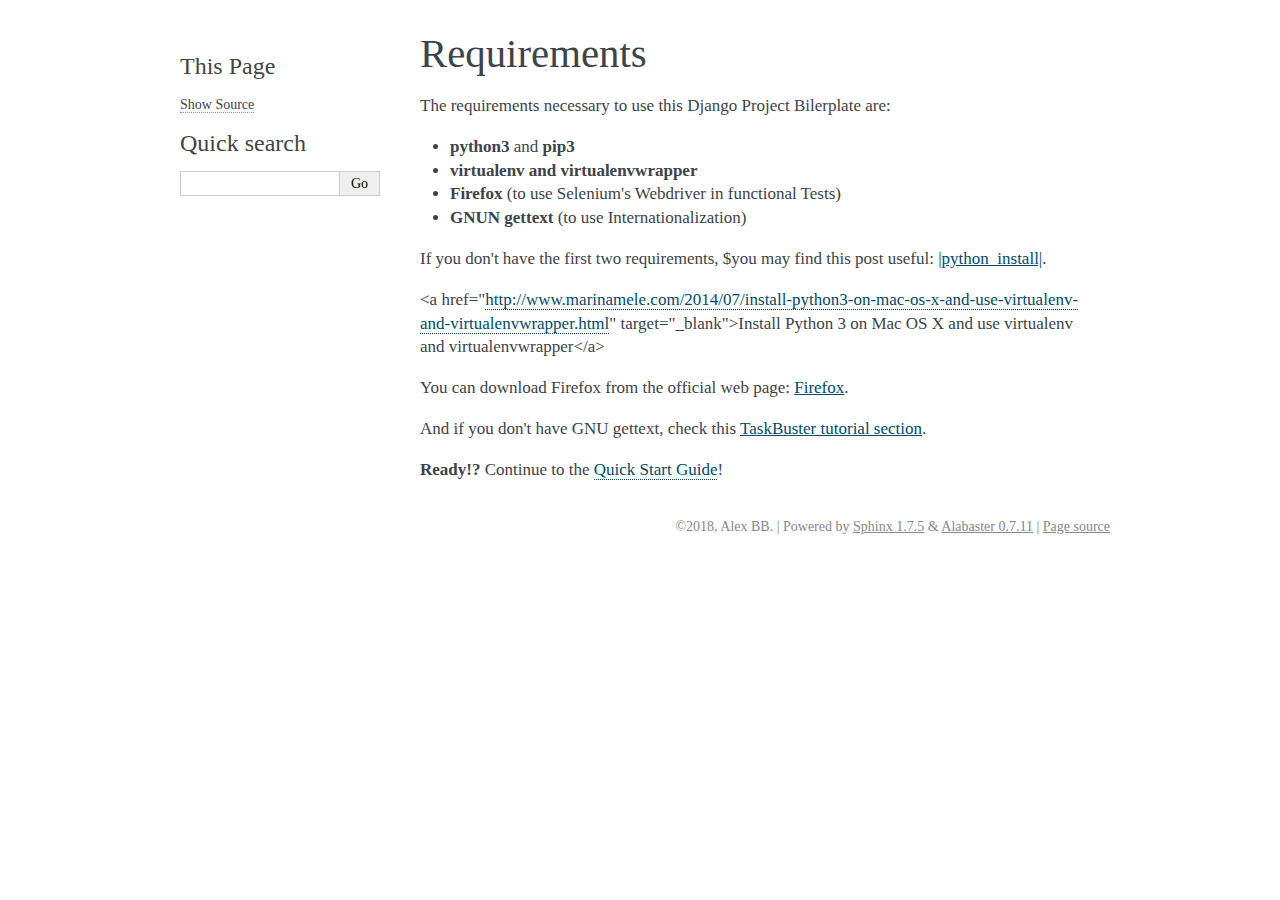
<file: _build/html/docs/requirements.html>
<!DOCTYPE html PUBLIC "-//W3C//DTD XHTML 1.0 Transitional//EN"
  "http://www.w3.org/TR/xhtml1/DTD/xhtml1-transitional.dtd">

<html xmlns="http://www.w3.org/1999/xhtml" lang="0.1.0">
  <head>
    <meta http-equiv="X-UA-Compatible" content="IE=Edge" />
    <meta http-equiv="Content-Type" content="text/html; charset=utf-8" />
    <title>Requirements &#8212; TaskBuster 0.1.0 documentation</title>
    <link rel="stylesheet" href="../_static/alabaster.css" type="text/css" />
    <link rel="stylesheet" href="../_static/pygments.css" type="text/css" />
    <script type="text/javascript" id="documentation_options" data-url_root="../" src="../_static/documentation_options.js"></script>
    <script type="text/javascript" src="../_static/jquery.js"></script>
    <script type="text/javascript" src="../_static/underscore.js"></script>
    <script type="text/javascript" src="../_static/doctools.js"></script>
    <link rel="index" title="Index" href="../genindex.html" />
    <link rel="search" title="Search" href="../search.html" />
   
  <link rel="stylesheet" href="../_static/custom.css" type="text/css" />
  
  
  <meta name="viewport" content="width=device-width, initial-scale=0.9, maximum-scale=0.9" />

  </head><body>
  

    <div class="document">
      <div class="documentwrapper">
        <div class="bodywrapper">
          

          <div class="body" role="main">
            
  <div class="section" id="requirements">
<h1>Requirements<a class="headerlink" href="#requirements" title="Permalink to this headline">¶</a></h1>
<p>The requirements necessary to use this Django Project Bilerplate are:</p>
<ul class="simple">
<li><strong>python3</strong> and <strong>pip3</strong></li>
<li><strong>virtualenv and virtualenvwrapper</strong></li>
<li><strong>Firefox</strong> (to use Selenium's Webdriver in functional Tests)</li>
<li><strong>GNUN gettext</strong> (to use Internationalization)</li>
</ul>
<p>If you don't have the first two requirements, $you may find this post useful: <a href="#id1"><span class="problematic" id="id2">|python_install|</span></a>.</p>
<p>&lt;a href=&quot;<a class="reference external" href="http://www.marinamele.com/2014/07/install-python3-on-mac-os-x-and-use-virtualenv-and-virtualenvwrapper.html">http://www.marinamele.com/2014/07/install-python3-on-mac-os-x-and-use-virtualenv-and-virtualenvwrapper.html</a>&quot; target=&quot;_blank&quot;&gt;Install Python 3 on Mac OS X and use virtualenv and virtualenvwrapper&lt;/a&gt;</p>
<p>You can download Firefox from the official web page: <a href="https://www.mozilla.org" target="_blank">Firefox</a>.</p>
<p>And if you don't have GNU gettext, check this <a href="http://marinamele.com/taskbuster-django-tutorial/internationalization-localization-languages-time-zones" target="_blank">TaskBuster tutorial section</a>.</p>
<p><strong>Ready!?</strong> Continue to the <a class="reference internal" href="quick_start.html"><span class="doc">Quick Start Guide</span></a>!</p>
</div>


          </div>
          
        </div>
      </div>
      <div class="sphinxsidebar" role="navigation" aria-label="main navigation">
        <div class="sphinxsidebarwrapper"><div class="relations">
<h3>Related Topics</h3>
<ul>
  <li><a href="../index.html">Documentation overview</a><ul>
  </ul></li>
</ul>
</div>
  <div role="note" aria-label="source link">
    <h3>This Page</h3>
    <ul class="this-page-menu">
      <li><a href="../_sources/docs/requirements.rst.txt"
            rel="nofollow">Show Source</a></li>
    </ul>
   </div>
<div id="searchbox" style="display: none" role="search">
  <h3>Quick search</h3>
    <div class="searchformwrapper">
    <form class="search" action="../search.html" method="get">
      <input type="text" name="q" />
      <input type="submit" value="Go" />
      <input type="hidden" name="check_keywords" value="yes" />
      <input type="hidden" name="area" value="default" />
    </form>
    </div>
</div>
<script type="text/javascript">$('#searchbox').show(0);</script>
        </div>
      </div>
      <div class="clearer"></div>
    </div>
    <div class="footer">
      &copy;2018, Alex BB.
      
      |
      Powered by <a href="http://sphinx-doc.org/">Sphinx 1.7.5</a>
      &amp; <a href="https://github.com/bitprophet/alabaster">Alabaster 0.7.11</a>
      
      |
      <a href="../_sources/docs/requirements.rst.txt"
          rel="nofollow">Page source</a>
    </div>

    

    
  </body>
</html>
</file>
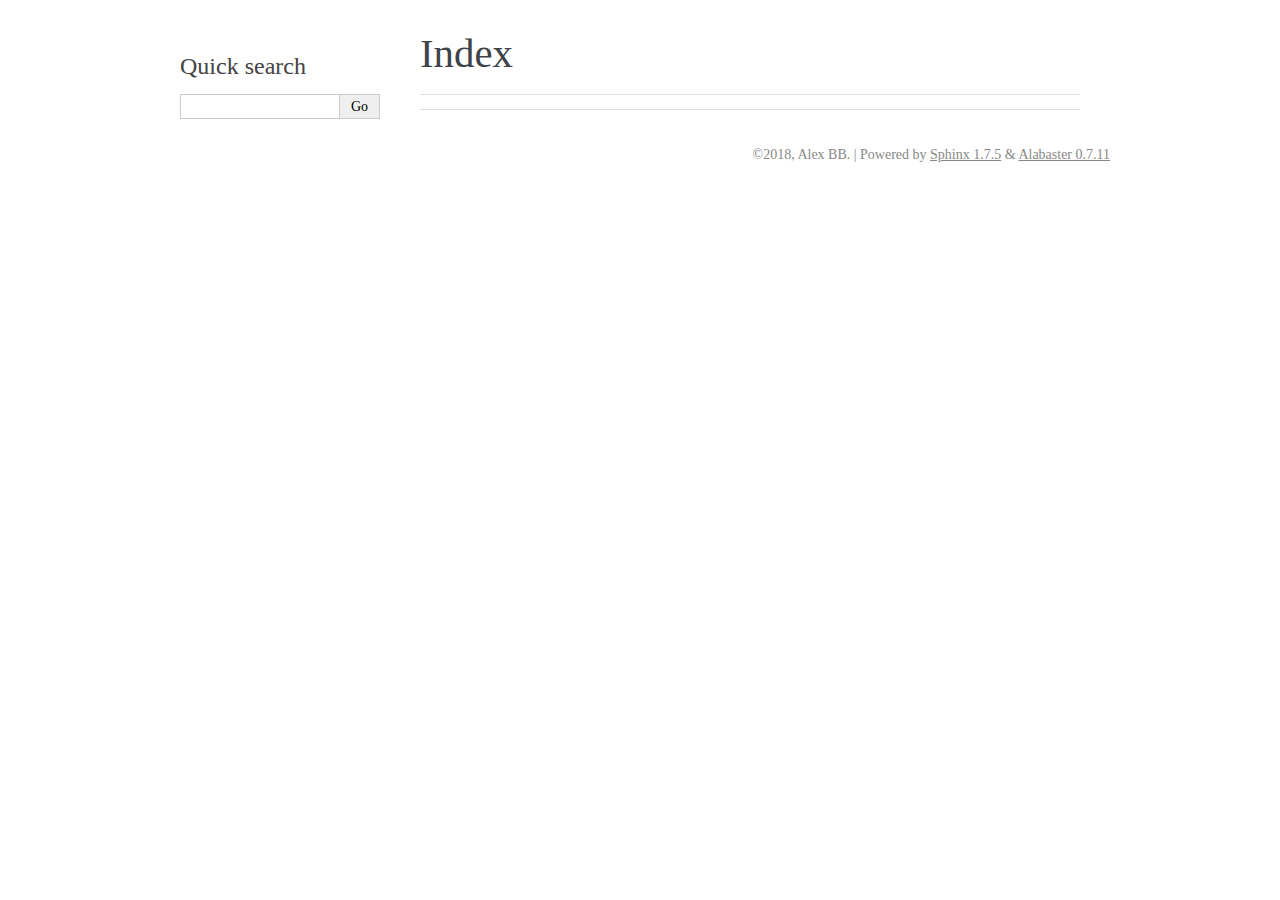
<file: docs/_build/html/genindex.html>
<!DOCTYPE html PUBLIC "-//W3C//DTD XHTML 1.0 Transitional//EN"
  "http://www.w3.org/TR/xhtml1/DTD/xhtml1-transitional.dtd">

<html xmlns="http://www.w3.org/1999/xhtml">
  <head>
    <meta http-equiv="X-UA-Compatible" content="IE=Edge" />
    <meta http-equiv="Content-Type" content="text/html; charset=utf-8" />
    <title>Index &#8212; TaskBuster 0.1 documentation</title>
    <link rel="stylesheet" href="_static/alabaster.css" type="text/css" />
    <link rel="stylesheet" href="_static/pygments.css" type="text/css" />
    <script type="text/javascript" id="documentation_options" data-url_root="./" src="_static/documentation_options.js"></script>
    <script type="text/javascript" src="_static/jquery.js"></script>
    <script type="text/javascript" src="_static/underscore.js"></script>
    <script type="text/javascript" src="_static/doctools.js"></script>
    <link rel="index" title="Index" href="#" />
    <link rel="search" title="Search" href="search.html" />
   
  <link rel="stylesheet" href="_static/custom.css" type="text/css" />
  
  
  <meta name="viewport" content="width=device-width, initial-scale=0.9, maximum-scale=0.9" />

  </head><body>
  

    <div class="document">
      <div class="documentwrapper">
        <div class="bodywrapper">
          

          <div class="body" role="main">
            

<h1 id="index">Index</h1>

<div class="genindex-jumpbox">
 
</div>


          </div>
          
        </div>
      </div>
      <div class="sphinxsidebar" role="navigation" aria-label="main navigation">
        <div class="sphinxsidebarwrapper"><div class="relations">
<h3>Related Topics</h3>
<ul>
  <li><a href="index.html">Documentation overview</a><ul>
  </ul></li>
</ul>
</div>
<div id="searchbox" style="display: none" role="search">
  <h3>Quick search</h3>
    <div class="searchformwrapper">
    <form class="search" action="search.html" method="get">
      <input type="text" name="q" />
      <input type="submit" value="Go" />
      <input type="hidden" name="check_keywords" value="yes" />
      <input type="hidden" name="area" value="default" />
    </form>
    </div>
</div>
<script type="text/javascript">$('#searchbox').show(0);</script>
        </div>
      </div>
      <div class="clearer"></div>
    </div>
    <div class="footer">
      &copy;2018, Alex BB.
      
      |
      Powered by <a href="http://sphinx-doc.org/">Sphinx 1.7.5</a>
      &amp; <a href="https://github.com/bitprophet/alabaster">Alabaster 0.7.11</a>
      
    </div>

    

    
  </body>
</html>
</file>
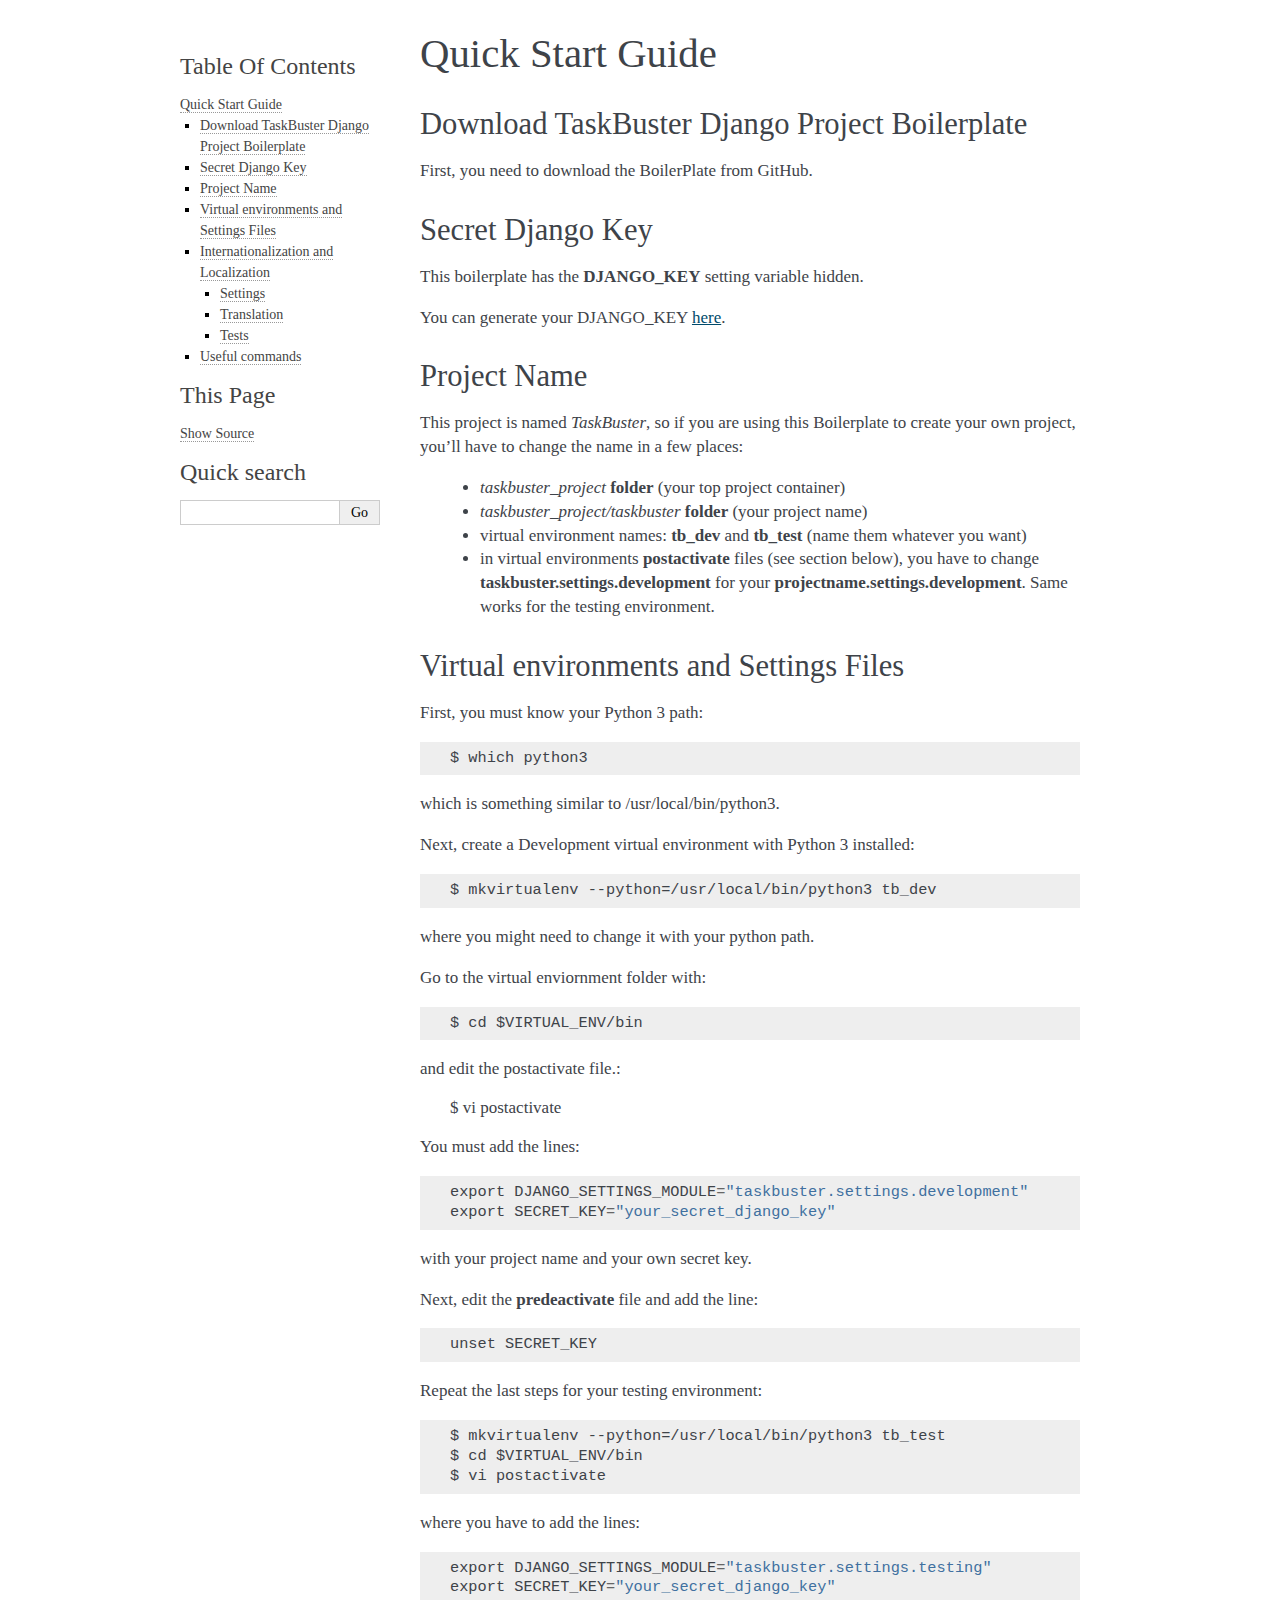
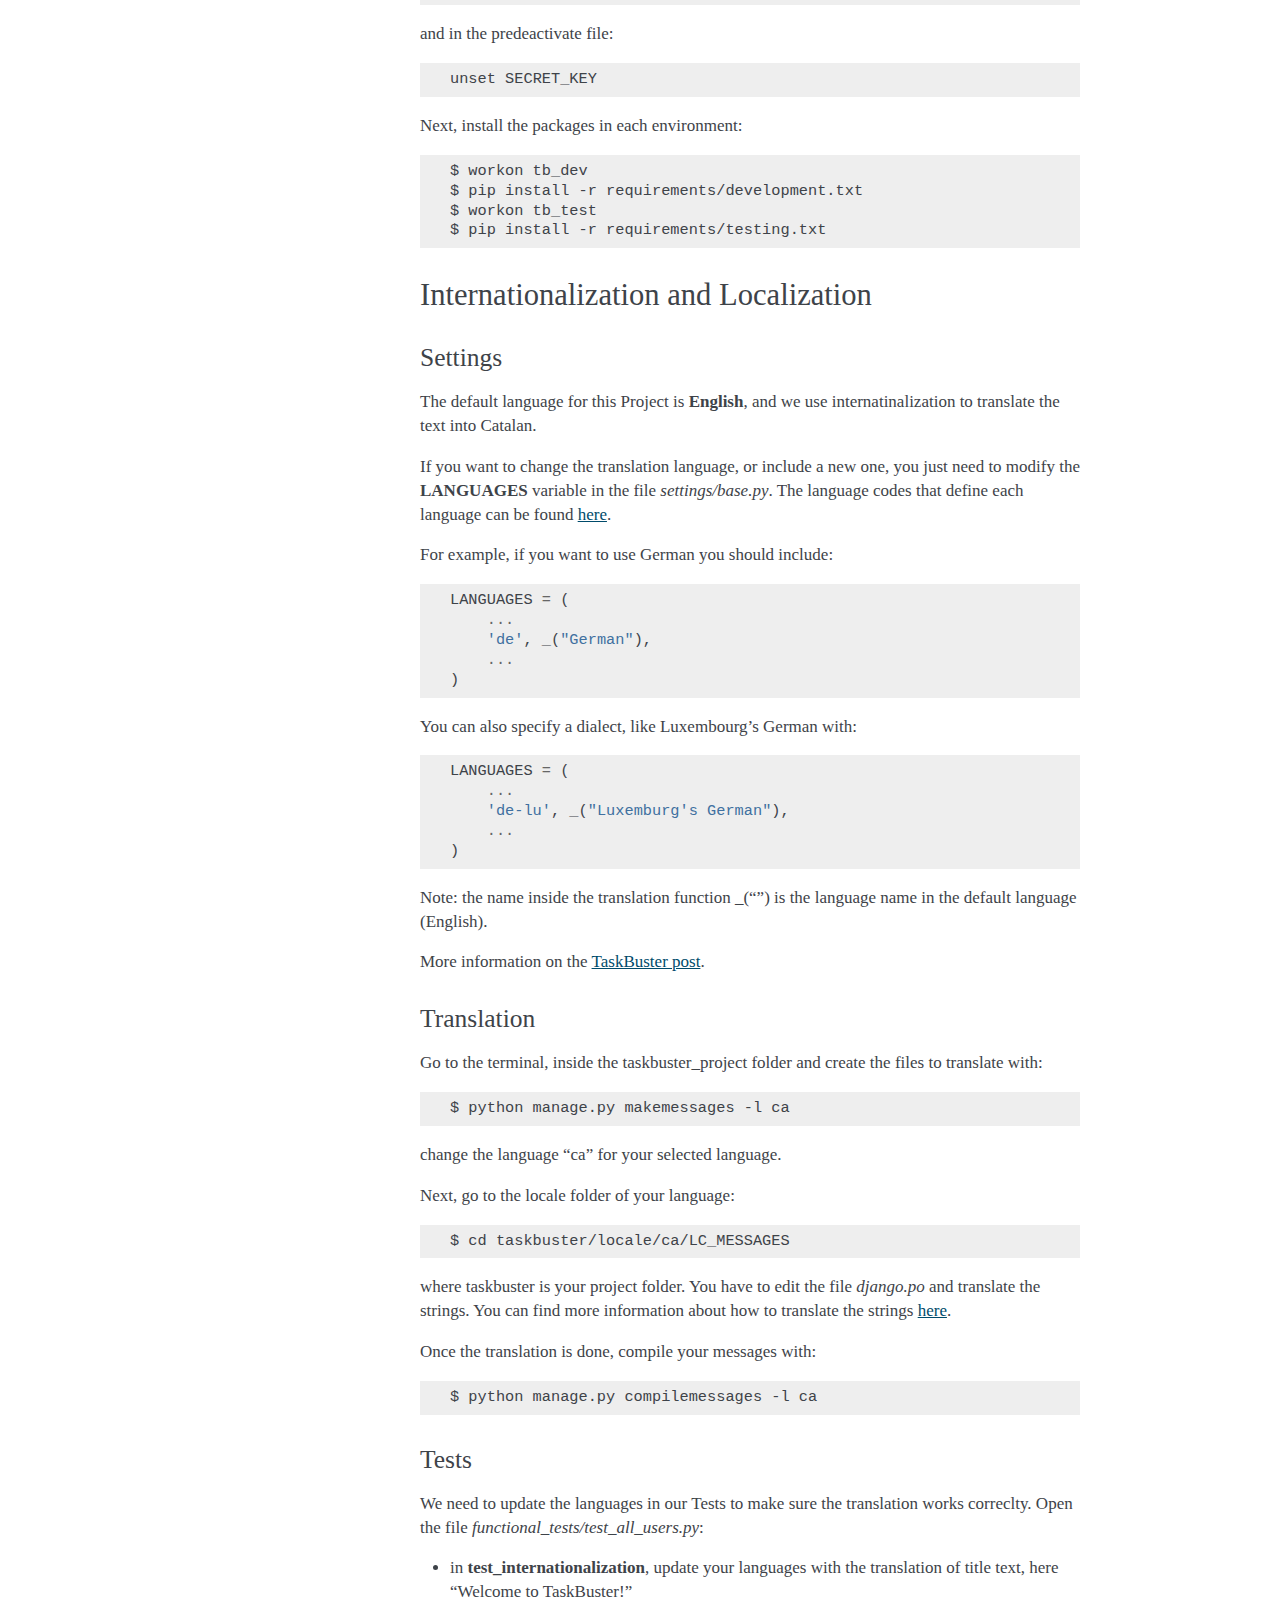
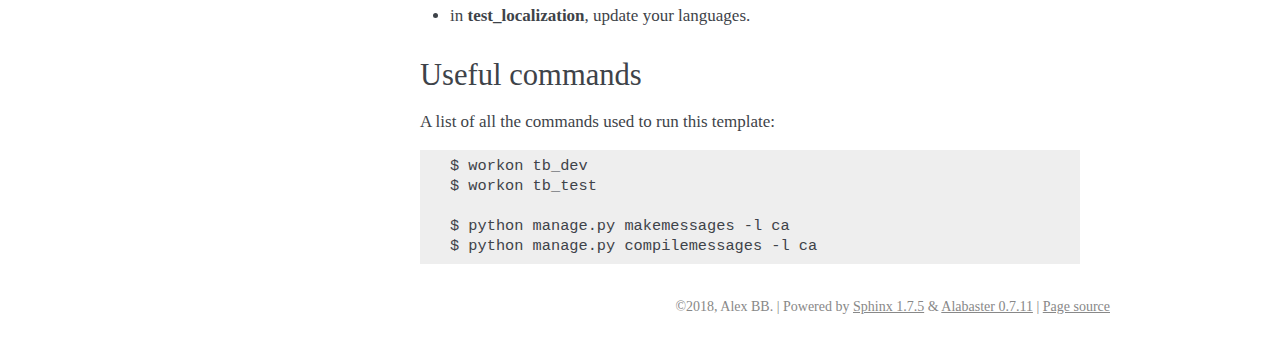
<file: docs/_build/html/quick_start.html>
<!DOCTYPE html PUBLIC "-//W3C//DTD XHTML 1.0 Transitional//EN"
  "http://www.w3.org/TR/xhtml1/DTD/xhtml1-transitional.dtd">

<html xmlns="http://www.w3.org/1999/xhtml">
  <head>
    <meta http-equiv="X-UA-Compatible" content="IE=Edge" />
    <meta http-equiv="Content-Type" content="text/html; charset=utf-8" />
    <title>Quick Start Guide &#8212; TaskBuster 0.1 documentation</title>
    <link rel="stylesheet" href="_static/alabaster.css" type="text/css" />
    <link rel="stylesheet" href="_static/pygments.css" type="text/css" />
    <script type="text/javascript" id="documentation_options" data-url_root="./" src="_static/documentation_options.js"></script>
    <script type="text/javascript" src="_static/jquery.js"></script>
    <script type="text/javascript" src="_static/underscore.js"></script>
    <script type="text/javascript" src="_static/doctools.js"></script>
    <link rel="index" title="Index" href="genindex.html" />
    <link rel="search" title="Search" href="search.html" />
    <link rel="prev" title="Requirements" href="requirements.html" />
   
  <link rel="stylesheet" href="_static/custom.css" type="text/css" />
  
  
  <meta name="viewport" content="width=device-width, initial-scale=0.9, maximum-scale=0.9" />

  </head><body>
  

    <div class="document">
      <div class="documentwrapper">
        <div class="bodywrapper">
          

          <div class="body" role="main">
            
  <div class="section" id="quick-start-guide">
<h1>Quick Start Guide<a class="headerlink" href="#quick-start-guide" title="Permalink to this headline">¶</a></h1>
<div class="section" id="download-taskbuster-django-project-boilerplate">
<h2>Download TaskBuster Django Project Boilerplate<a class="headerlink" href="#download-taskbuster-django-project-boilerplate" title="Permalink to this headline">¶</a></h2>
<p>First, you need to download the BoilerPlate from GitHub.</p>
</div>
<div class="section" id="secret-django-key">
<h2>Secret Django Key<a class="headerlink" href="#secret-django-key" title="Permalink to this headline">¶</a></h2>
<p>This boilerplate has the <strong>DJANGO_KEY</strong> setting variable hidden.</p>
<p>You can generate your DJANGO_KEY <a href="http://www.miniwebtool.com/django-secret-key-generator"
target="_blank">here</a>.</p>
</div>
<div class="section" id="project-name">
<h2>Project Name<a class="headerlink" href="#project-name" title="Permalink to this headline">¶</a></h2>
<p>This project is named <em>TaskBuster</em>, so if you are using this
Boilerplate to create your own project, you’ll have to change
the name in a few places:</p>
<blockquote>
<div><ul class="simple">
<li><em>taskbuster_project</em> <strong>folder</strong> (your top project container)</li>
<li><em>taskbuster_project/taskbuster</em> <strong>folder</strong> (your project name)</li>
<li>virtual environment names: <strong>tb_dev</strong> and <strong>tb_test</strong> (name them whatever you want)</li>
<li>in virtual environments <strong>postactivate</strong> files (see section below), you have to change <strong>taskbuster.settings.development</strong> for your <strong>projectname.settings.development</strong>. Same works for the testing environment.</li>
</ul>
</div></blockquote>
</div>
<div class="section" id="virtual-environments-and-settings-files">
<h2>Virtual environments and Settings Files<a class="headerlink" href="#virtual-environments-and-settings-files" title="Permalink to this headline">¶</a></h2>
<p>First, you must know your Python 3 path:</p>
<div class="highlight-default notranslate"><div class="highlight"><pre><span></span>$ which python3
</pre></div>
</div>
<p>which is something similar to /usr/local/bin/python3.</p>
<p>Next, create a Development virtual environment with Python 3 installed:</p>
<div class="highlight-default notranslate"><div class="highlight"><pre><span></span>$ mkvirtualenv --python=/usr/local/bin/python3 tb_dev
</pre></div>
</div>
<p>where you might need to change it with your python path.</p>
<p>Go to the virtual enviornment folder with:</p>
<div class="highlight-default notranslate"><div class="highlight"><pre><span></span>$ cd $VIRTUAL_ENV/bin
</pre></div>
</div>
<p>and edit the postactivate file.:</p>
<blockquote>
<div>$ vi postactivate</div></blockquote>
<p>You must add the lines:</p>
<div class="highlight-default notranslate"><div class="highlight"><pre><span></span><span class="n">export</span> <span class="n">DJANGO_SETTINGS_MODULE</span><span class="o">=</span><span class="s2">&quot;taskbuster.settings.development&quot;</span>
<span class="n">export</span> <span class="n">SECRET_KEY</span><span class="o">=</span><span class="s2">&quot;your_secret_django_key&quot;</span>
</pre></div>
</div>
<p>with your project name and your own secret key.</p>
<p>Next, edit the <strong>predeactivate</strong> file and add the line:</p>
<div class="highlight-default notranslate"><div class="highlight"><pre><span></span><span class="n">unset</span> <span class="n">SECRET_KEY</span>
</pre></div>
</div>
<p>Repeat the last steps for your testing environment:</p>
<div class="highlight-default notranslate"><div class="highlight"><pre><span></span>$ mkvirtualenv --python=/usr/local/bin/python3 tb_test
$ cd $VIRTUAL_ENV/bin
$ vi postactivate
</pre></div>
</div>
<p>where you have to add the lines:</p>
<div class="highlight-default notranslate"><div class="highlight"><pre><span></span><span class="n">export</span> <span class="n">DJANGO_SETTINGS_MODULE</span><span class="o">=</span><span class="s2">&quot;taskbuster.settings.testing&quot;</span>
<span class="n">export</span> <span class="n">SECRET_KEY</span><span class="o">=</span><span class="s2">&quot;your_secret_django_key&quot;</span>
</pre></div>
</div>
<p>and in the predeactivate file:</p>
<div class="highlight-default notranslate"><div class="highlight"><pre><span></span><span class="n">unset</span> <span class="n">SECRET_KEY</span>
</pre></div>
</div>
<p>Next, install the packages in each environment:</p>
<div class="highlight-default notranslate"><div class="highlight"><pre><span></span>$ workon tb_dev
$ pip install -r requirements/development.txt
$ workon tb_test
$ pip install -r requirements/testing.txt
</pre></div>
</div>
</div>
<div class="section" id="internationalization-and-localization">
<h2>Internationalization and Localization<a class="headerlink" href="#internationalization-and-localization" title="Permalink to this headline">¶</a></h2>
<div class="section" id="settings">
<h3>Settings<a class="headerlink" href="#settings" title="Permalink to this headline">¶</a></h3>
<p>The default language for this Project is <strong>English</strong>, and we use internatinalization to translate the text into Catalan.</p>
<p>If you want to change the translation language, or include a new one, you just need to modify the <strong>LANGUAGES</strong> variable in the file <em>settings/base.py</em>. The language codes that define each language can be found <a href="http://msdn.microsoft.com/en-us/library/ms533052(v=vs.85).aspx" target="_blank">here</a>.</p>
<p>For example, if you want to use German you should include:</p>
<div class="highlight-default notranslate"><div class="highlight"><pre><span></span><span class="n">LANGUAGES</span> <span class="o">=</span> <span class="p">(</span>
    <span class="o">...</span>
    <span class="s1">&#39;de&#39;</span><span class="p">,</span> <span class="n">_</span><span class="p">(</span><span class="s2">&quot;German&quot;</span><span class="p">),</span>
    <span class="o">...</span>
<span class="p">)</span>
</pre></div>
</div>
<p>You can also specify a dialect, like Luxembourg’s German with:</p>
<div class="highlight-default notranslate"><div class="highlight"><pre><span></span><span class="n">LANGUAGES</span> <span class="o">=</span> <span class="p">(</span>
    <span class="o">...</span>
    <span class="s1">&#39;de-lu&#39;</span><span class="p">,</span> <span class="n">_</span><span class="p">(</span><span class="s2">&quot;Luxemburg&#39;s German&quot;</span><span class="p">),</span>
    <span class="o">...</span>
<span class="p">)</span>
</pre></div>
</div>
<p>Note: the name inside the translation function _(“”) is the language name in the default language (English).</p>
<p>More information on the <a href="http://marinamele.com/taskbuster-django-tutorial/internationalization-localization-languages-time-zones" target="_blank">TaskBuster post</a>.</p>
</div>
<div class="section" id="translation">
<h3>Translation<a class="headerlink" href="#translation" title="Permalink to this headline">¶</a></h3>
<p>Go to the terminal, inside the taskbuster_project folder and create the files to translate with:</p>
<div class="highlight-default notranslate"><div class="highlight"><pre><span></span>$ python manage.py makemessages -l ca
</pre></div>
</div>
<p>change the language “ca” for your selected language.</p>
<p>Next, go to the locale folder of your language:</p>
<div class="highlight-default notranslate"><div class="highlight"><pre><span></span>$ cd taskbuster/locale/ca/LC_MESSAGES
</pre></div>
</div>
<p>where taskbuster is your project folder. You have to edit the file <em>django.po</em> and translate the strings. You can find more information about how to translate the strings <a href="http://marinamele.com/taskbuster-django-tutorial/internationalization-localization-languages-time-zones#inter-translation" target="_blank">here</a>.</p>
<p>Once the translation is done, compile your messages with:</p>
<div class="highlight-default notranslate"><div class="highlight"><pre><span></span>$ python manage.py compilemessages -l ca
</pre></div>
</div>
</div>
<div class="section" id="tests">
<h3>Tests<a class="headerlink" href="#tests" title="Permalink to this headline">¶</a></h3>
<p>We need to update the languages in our Tests to make sure the translation works correclty. Open the file <em>functional_tests/test_all_users.py</em>:</p>
<ul class="simple">
<li>in <strong>test_internationalization</strong>, update your languages with the translation of title text, here “Welcome to TaskBuster!”</li>
<li>in <strong>test_localization</strong>, update your languages.</li>
</ul>
</div>
</div>
<div class="section" id="useful-commands">
<h2>Useful commands<a class="headerlink" href="#useful-commands" title="Permalink to this headline">¶</a></h2>
<p>A list of all the commands used to run this template:</p>
<div class="highlight-default notranslate"><div class="highlight"><pre><span></span>$ workon tb_dev
$ workon tb_test

$ python manage.py makemessages -l ca
$ python manage.py compilemessages -l ca
</pre></div>
</div>
</div>
</div>


          </div>
          
        </div>
      </div>
      <div class="sphinxsidebar" role="navigation" aria-label="main navigation">
        <div class="sphinxsidebarwrapper">
  <h3><a href="index.html">Table Of Contents</a></h3>
  <ul>
<li><a class="reference internal" href="#">Quick Start Guide</a><ul>
<li><a class="reference internal" href="#download-taskbuster-django-project-boilerplate">Download TaskBuster Django Project Boilerplate</a></li>
<li><a class="reference internal" href="#secret-django-key">Secret Django Key</a></li>
<li><a class="reference internal" href="#project-name">Project Name</a></li>
<li><a class="reference internal" href="#virtual-environments-and-settings-files">Virtual environments and Settings Files</a></li>
<li><a class="reference internal" href="#internationalization-and-localization">Internationalization and Localization</a><ul>
<li><a class="reference internal" href="#settings">Settings</a></li>
<li><a class="reference internal" href="#translation">Translation</a></li>
<li><a class="reference internal" href="#tests">Tests</a></li>
</ul>
</li>
<li><a class="reference internal" href="#useful-commands">Useful commands</a></li>
</ul>
</li>
</ul>
<div class="relations">
<h3>Related Topics</h3>
<ul>
  <li><a href="index.html">Documentation overview</a><ul>
      <li>Previous: <a href="requirements.html" title="previous chapter">Requirements</a></li>
  </ul></li>
</ul>
</div>
  <div role="note" aria-label="source link">
    <h3>This Page</h3>
    <ul class="this-page-menu">
      <li><a href="_sources/quick_start.rst.txt"
            rel="nofollow">Show Source</a></li>
    </ul>
   </div>
<div id="searchbox" style="display: none" role="search">
  <h3>Quick search</h3>
    <div class="searchformwrapper">
    <form class="search" action="search.html" method="get">
      <input type="text" name="q" />
      <input type="submit" value="Go" />
      <input type="hidden" name="check_keywords" value="yes" />
      <input type="hidden" name="area" value="default" />
    </form>
    </div>
</div>
<script type="text/javascript">$('#searchbox').show(0);</script>
        </div>
      </div>
      <div class="clearer"></div>
    </div>
    <div class="footer">
      &copy;2018, Alex BB.
      
      |
      Powered by <a href="http://sphinx-doc.org/">Sphinx 1.7.5</a>
      &amp; <a href="https://github.com/bitprophet/alabaster">Alabaster 0.7.11</a>
      
      |
      <a href="_sources/quick_start.rst.txt"
          rel="nofollow">Page source</a>
    </div>

    

    
  </body>
</html>
</file>
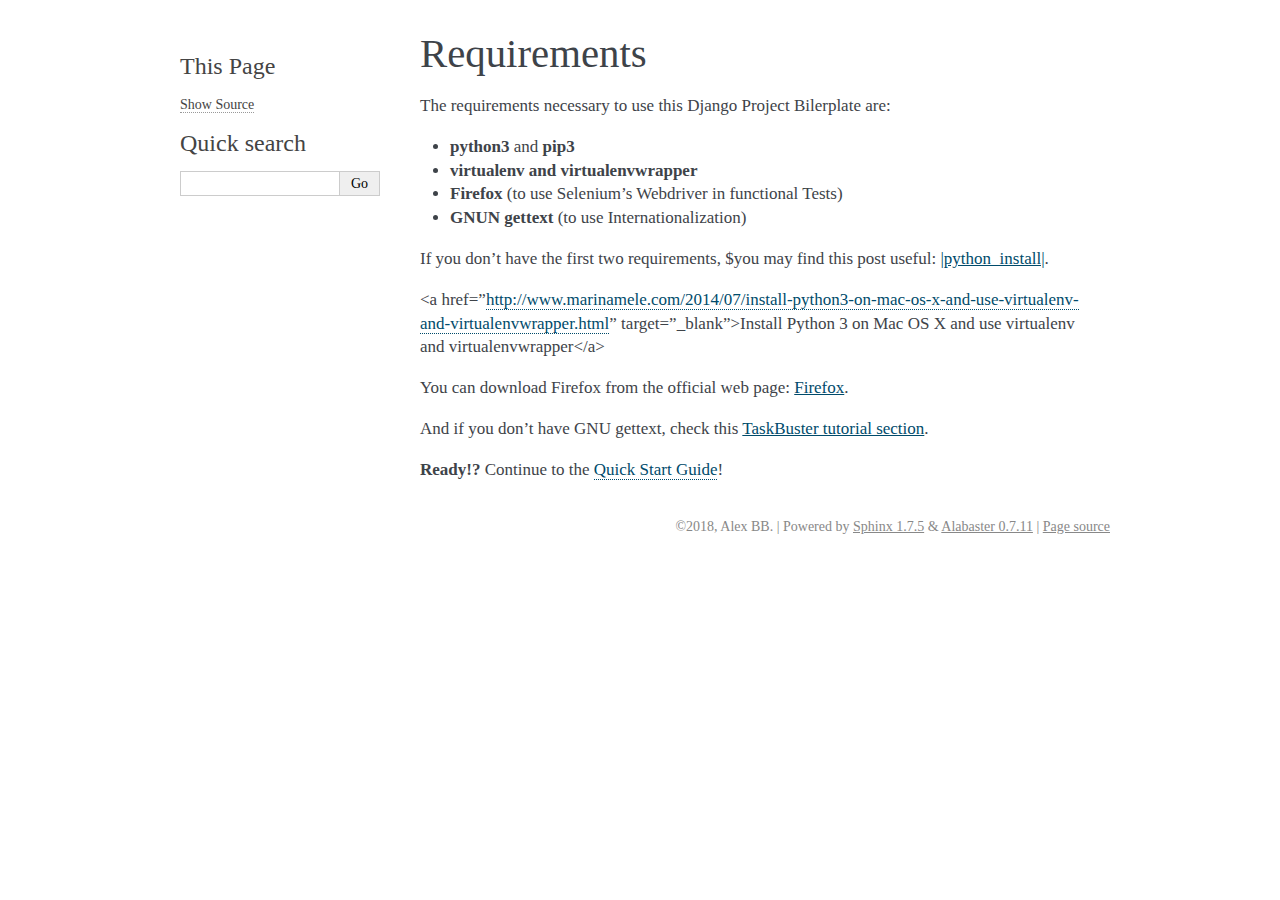
<file: docs/_build/html/requirements.html>
<!DOCTYPE html PUBLIC "-//W3C//DTD XHTML 1.0 Transitional//EN"
  "http://www.w3.org/TR/xhtml1/DTD/xhtml1-transitional.dtd">

<html xmlns="http://www.w3.org/1999/xhtml">
  <head>
    <meta http-equiv="X-UA-Compatible" content="IE=Edge" />
    <meta http-equiv="Content-Type" content="text/html; charset=utf-8" />
    <title>Requirements &#8212; TaskBuster 0.1 documentation</title>
    <link rel="stylesheet" href="_static/alabaster.css" type="text/css" />
    <link rel="stylesheet" href="_static/pygments.css" type="text/css" />
    <script type="text/javascript" id="documentation_options" data-url_root="./" src="_static/documentation_options.js"></script>
    <script type="text/javascript" src="_static/jquery.js"></script>
    <script type="text/javascript" src="_static/underscore.js"></script>
    <script type="text/javascript" src="_static/doctools.js"></script>
    <link rel="index" title="Index" href="genindex.html" />
    <link rel="search" title="Search" href="search.html" />
    <link rel="next" title="Quick Start Guide" href="quick_start.html" />
    <link rel="prev" title="Welcome to TaskBuster’s documentation!" href="index.html" />
   
  <link rel="stylesheet" href="_static/custom.css" type="text/css" />
  
  
  <meta name="viewport" content="width=device-width, initial-scale=0.9, maximum-scale=0.9" />

  </head><body>
  

    <div class="document">
      <div class="documentwrapper">
        <div class="bodywrapper">
          

          <div class="body" role="main">
            
  <div class="section" id="requirements">
<h1>Requirements<a class="headerlink" href="#requirements" title="Permalink to this headline">¶</a></h1>
<p>The requirements necessary to use this Django Project Bilerplate are:</p>
<ul class="simple">
<li><strong>python3</strong> and <strong>pip3</strong></li>
<li><strong>virtualenv and virtualenvwrapper</strong></li>
<li><strong>Firefox</strong> (to use Selenium’s Webdriver in functional Tests)</li>
<li><strong>GNUN gettext</strong> (to use Internationalization)</li>
</ul>
<p>If you don’t have the first two requirements, $you may find this post useful: <a href="#id1"><span class="problematic" id="id2">|python_install|</span></a>.</p>
<p>&lt;a href=”<a class="reference external" href="http://www.marinamele.com/2014/07/install-python3-on-mac-os-x-and-use-virtualenv-and-virtualenvwrapper.html">http://www.marinamele.com/2014/07/install-python3-on-mac-os-x-and-use-virtualenv-and-virtualenvwrapper.html</a>” target=”_blank”&gt;Install Python 3 on Mac OS X and use virtualenv and virtualenvwrapper&lt;/a&gt;</p>
<p>You can download Firefox from the official web page: <a href="https://www.mozilla.org" target="_blank">Firefox</a>.</p>
<p>And if you don’t have GNU gettext, check this <a href="http://marinamele.com/taskbuster-django-tutorial/internationalization-localization-languages-time-zones" target="_blank">TaskBuster tutorial section</a>.</p>
<p><strong>Ready!?</strong> Continue to the <a class="reference internal" href="quick_start.html"><span class="doc">Quick Start Guide</span></a>!</p>
</div>


          </div>
          
        </div>
      </div>
      <div class="sphinxsidebar" role="navigation" aria-label="main navigation">
        <div class="sphinxsidebarwrapper"><div class="relations">
<h3>Related Topics</h3>
<ul>
  <li><a href="index.html">Documentation overview</a><ul>
      <li>Previous: <a href="index.html" title="previous chapter">Welcome to TaskBuster’s documentation!</a></li>
      <li>Next: <a href="quick_start.html" title="next chapter">Quick Start Guide</a></li>
  </ul></li>
</ul>
</div>
  <div role="note" aria-label="source link">
    <h3>This Page</h3>
    <ul class="this-page-menu">
      <li><a href="_sources/requirements.rst.txt"
            rel="nofollow">Show Source</a></li>
    </ul>
   </div>
<div id="searchbox" style="display: none" role="search">
  <h3>Quick search</h3>
    <div class="searchformwrapper">
    <form class="search" action="search.html" method="get">
      <input type="text" name="q" />
      <input type="submit" value="Go" />
      <input type="hidden" name="check_keywords" value="yes" />
      <input type="hidden" name="area" value="default" />
    </form>
    </div>
</div>
<script type="text/javascript">$('#searchbox').show(0);</script>
        </div>
      </div>
      <div class="clearer"></div>
    </div>
    <div class="footer">
      &copy;2018, Alex BB.
      
      |
      Powered by <a href="http://sphinx-doc.org/">Sphinx 1.7.5</a>
      &amp; <a href="https://github.com/bitprophet/alabaster">Alabaster 0.7.11</a>
      
      |
      <a href="_sources/requirements.rst.txt"
          rel="nofollow">Page source</a>
    </div>

    

    
  </body>
</html>
</file>
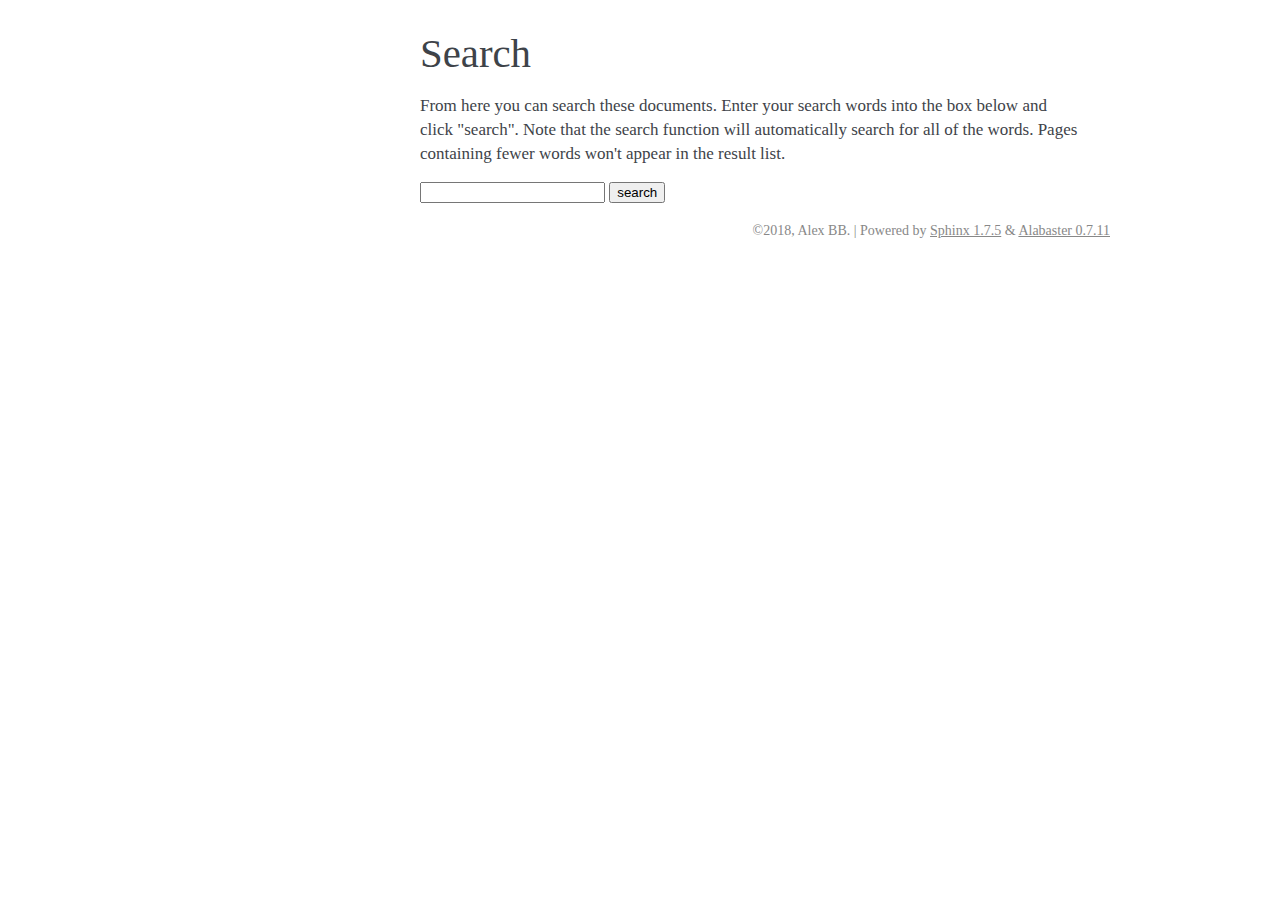
<file: docs/_build/html/search.html>
<!DOCTYPE html PUBLIC "-//W3C//DTD XHTML 1.0 Transitional//EN"
  "http://www.w3.org/TR/xhtml1/DTD/xhtml1-transitional.dtd">

<html xmlns="http://www.w3.org/1999/xhtml">
  <head>
    <meta http-equiv="X-UA-Compatible" content="IE=Edge" />
    <meta http-equiv="Content-Type" content="text/html; charset=utf-8" />
    <title>Search &#8212; TaskBuster 0.1 documentation</title>
    <link rel="stylesheet" href="_static/alabaster.css" type="text/css" />
    <link rel="stylesheet" href="_static/pygments.css" type="text/css" />
    <script type="text/javascript" id="documentation_options" data-url_root="./" src="_static/documentation_options.js"></script>
    <script type="text/javascript" src="_static/jquery.js"></script>
    <script type="text/javascript" src="_static/underscore.js"></script>
    <script type="text/javascript" src="_static/doctools.js"></script>
    <script type="text/javascript" src="_static/searchtools.js"></script>
    <link rel="index" title="Index" href="genindex.html" />
    <link rel="search" title="Search" href="#" />
  <script type="text/javascript">
    jQuery(function() { Search.loadIndex("searchindex.js"); });
  </script>
  
  <script type="text/javascript" id="searchindexloader"></script>
  
   
  <link rel="stylesheet" href="_static/custom.css" type="text/css" />
  
  
  <meta name="viewport" content="width=device-width, initial-scale=0.9, maximum-scale=0.9" />


  </head><body>
  

    <div class="document">
      <div class="documentwrapper">
        <div class="bodywrapper">
          

          <div class="body" role="main">
            
  <h1 id="search-documentation">Search</h1>
  <div id="fallback" class="admonition warning">
  <script type="text/javascript">$('#fallback').hide();</script>
  <p>
    Please activate JavaScript to enable the search
    functionality.
  </p>
  </div>
  <p>
    From here you can search these documents. Enter your search
    words into the box below and click "search". Note that the search
    function will automatically search for all of the words. Pages
    containing fewer words won't appear in the result list.
  </p>
  <form action="" method="get">
    <input type="text" name="q" value="" />
    <input type="submit" value="search" />
    <span id="search-progress" style="padding-left: 10px"></span>
  </form>
  
  <div id="search-results">
  
  </div>

          </div>
          
        </div>
      </div>
      <div class="sphinxsidebar" role="navigation" aria-label="main navigation">
        <div class="sphinxsidebarwrapper"><div class="relations">
<h3>Related Topics</h3>
<ul>
  <li><a href="index.html">Documentation overview</a><ul>
  </ul></li>
</ul>
</div>
        </div>
      </div>
      <div class="clearer"></div>
    </div>
    <div class="footer">
      &copy;2018, Alex BB.
      
      |
      Powered by <a href="http://sphinx-doc.org/">Sphinx 1.7.5</a>
      &amp; <a href="https://github.com/bitprophet/alabaster">Alabaster 0.7.11</a>
      
    </div>

    

    
  </body>
</html>
</file>
<file: _build/html/_static/alabaster.css>
@import url("basic.css");

/* -- page layout ----------------------------------------------------------- */

body {
    font-family: Georgia, serif;
    font-size: 17px;
    background-color: #fff;
    color: #000;
    margin: 0;
    padding: 0;
}


div.document {
    width: 940px;
    margin: 30px auto 0 auto;
}

div.documentwrapper {
    float: left;
    width: 100%;
}

div.bodywrapper {
    margin: 0 0 0 220px;
}

div.sphinxsidebar {
    width: 220px;
    font-size: 14px;
    line-height: 1.5;
}

hr {
    border: 1px solid #B1B4B6;
}

div.body {
    background-color: #fff;
    color: #3E4349;
    padding: 0 30px 0 30px;
}

div.body > .section {
    text-align: left;
}

div.footer {
    width: 940px;
    margin: 20px auto 30px auto;
    font-size: 14px;
    color: #888;
    text-align: right;
}

div.footer a {
    color: #888;
}

p.caption {
    font-family: inherit;
    font-size: inherit;
}


div.relations {
    display: none;
}


div.sphinxsidebar a {
    color: #444;
    text-decoration: none;
    border-bottom: 1px dotted #999;
}

div.sphinxsidebar a:hover {
    border-bottom: 1px solid #999;
}

div.sphinxsidebarwrapper {
    padding: 18px 10px;
}

div.sphinxsidebarwrapper p.logo {
    padding: 0;
    margin: -10px 0 0 0px;
    text-align: center;
}

div.sphinxsidebarwrapper h1.logo {
    margin-top: -10px;
    text-align: center;
    margin-bottom: 5px;
    text-align: left;
}

div.sphinxsidebarwrapper h1.logo-name {
    margin-top: 0px;
}

div.sphinxsidebarwrapper p.blurb {
    margin-top: 0;
    font-style: normal;
}

div.sphinxsidebar h3,
div.sphinxsidebar h4 {
    font-family: Georgia, serif;
    color: #444;
    font-size: 24px;
    font-weight: normal;
    margin: 0 0 5px 0;
    padding: 0;
}

div.sphinxsidebar h4 {
    font-size: 20px;
}

div.sphinxsidebar h3 a {
    color: #444;
}

div.sphinxsidebar p.logo a,
div.sphinxsidebar h3 a,
div.sphinxsidebar p.logo a:hover,
div.sphinxsidebar h3 a:hover {
    border: none;
}

div.sphinxsidebar p {
    color: #555;
    margin: 10px 0;
}

div.sphinxsidebar ul {
    margin: 10px 0;
    padding: 0;
    color: #000;
}

div.sphinxsidebar ul li.toctree-l1 > a {
    font-size: 120%;
}

div.sphinxsidebar ul li.toctree-l2 > a {
    font-size: 110%;
}

div.sphinxsidebar input {
    border: 1px solid #CCC;
    font-family: Georgia, serif;
    font-size: 1em;
}

div.sphinxsidebar hr {
    border: none;
    height: 1px;
    color: #AAA;
    background: #AAA;

    text-align: left;
    margin-left: 0;
    width: 50%;
}

/* -- body styles ----------------------------------------------------------- */

a {
    color: #004B6B;
    text-decoration: underline;
}

a:hover {
    color: #6D4100;
    text-decoration: underline;
}

div.body h1,
div.body h2,
div.body h3,
div.body h4,
div.body h5,
div.body h6 {
    font-family: Georgia, serif;
    font-weight: normal;
    margin: 30px 0px 10px 0px;
    padding: 0;
}

div.body h1 { margin-top: 0; padding-top: 0; font-size: 240%; }
div.body h2 { font-size: 180%; }
div.body h3 { font-size: 150%; }
div.body h4 { font-size: 130%; }
div.body h5 { font-size: 100%; }
div.body h6 { font-size: 100%; }

a.headerlink {
    color: #DDD;
    padding: 0 4px;
    text-decoration: none;
}

a.headerlink:hover {
    color: #444;
    background: #EAEAEA;
}

div.body p, div.body dd, div.body li {
    line-height: 1.4em;
}

div.admonition {
    margin: 20px 0px;
    padding: 10px 30px;
    background-color: #EEE;
    border: 1px solid #CCC;
}

div.admonition tt.xref, div.admonition code.xref, div.admonition a tt {
    background-color: #FBFBFB;
    border-bottom: 1px solid #fafafa;
}

div.admonition p.admonition-title {
    font-family: Georgia, serif;
    font-weight: normal;
    font-size: 24px;
    margin: 0 0 10px 0;
    padding: 0;
    line-height: 1;
}

div.admonition p.last {
    margin-bottom: 0;
}

div.highlight {
    background-color: #fff;
}

dt:target, .highlight {
    background: #FAF3E8;
}

div.warning {
    background-color: #FCC;
    border: 1px solid #FAA;
}

div.danger {
    background-color: #FCC;
    border: 1px solid #FAA;
    -moz-box-shadow: 2px 2px 4px #D52C2C;
    -webkit-box-shadow: 2px 2px 4px #D52C2C;
    box-shadow: 2px 2px 4px #D52C2C;
}

div.error {
    background-color: #FCC;
    border: 1px solid #FAA;
    -moz-box-shadow: 2px 2px 4px #D52C2C;
    -webkit-box-shadow: 2px 2px 4px #D52C2C;
    box-shadow: 2px 2px 4px #D52C2C;
}

div.caution {
    background-color: #FCC;
    border: 1px solid #FAA;
}

div.attention {
    background-color: #FCC;
    border: 1px solid #FAA;
}

div.important {
    background-color: #EEE;
    border: 1px solid #CCC;
}

div.note {
    background-color: #EEE;
    border: 1px solid #CCC;
}

div.tip {
    background-color: #EEE;
    border: 1px solid #CCC;
}

div.hint {
    background-color: #EEE;
    border: 1px solid #CCC;
}

div.seealso {
    background-color: #EEE;
    border: 1px solid #CCC;
}

div.topic {
    background-color: #EEE;
}

p.admonition-title {
    display: inline;
}

p.admonition-title:after {
    content: ":";
}

pre, tt, code {
    font-family: 'Consolas', 'Menlo', 'Deja Vu Sans Mono', 'Bitstream Vera Sans Mono', monospace;
    font-size: 0.9em;
}

.hll {
    background-color: #FFC;
    margin: 0 -12px;
    padding: 0 12px;
    display: block;
}

img.screenshot {
}

tt.descname, tt.descclassname, code.descname, code.descclassname {
    font-size: 0.95em;
}

tt.descname, code.descname {
    padding-right: 0.08em;
}

img.screenshot {
    -moz-box-shadow: 2px 2px 4px #EEE;
    -webkit-box-shadow: 2px 2px 4px #EEE;
    box-shadow: 2px 2px 4px #EEE;
}

table.docutils {
    border: 1px solid #888;
    -moz-box-shadow: 2px 2px 4px #EEE;
    -webkit-box-shadow: 2px 2px 4px #EEE;
    box-shadow: 2px 2px 4px #EEE;
}

table.docutils td, table.docutils th {
    border: 1px solid #888;
    padding: 0.25em 0.7em;
}

table.field-list, table.footnote {
    border: none;
    -moz-box-shadow: none;
    -webkit-box-shadow: none;
    box-shadow: none;
}

table.footnote {
    margin: 15px 0;
    width: 100%;
    border: 1px solid #EEE;
    background: #FDFDFD;
    font-size: 0.9em;
}

table.footnote + table.footnote {
    margin-top: -15px;
    border-top: none;
}

table.field-list th {
    padding: 0 0.8em 0 0;
}

table.field-list td {
    padding: 0;
}

table.field-list p {
    margin-bottom: 0.8em;
}

/* Cloned from
 * https://github.com/sphinx-doc/sphinx/commit/ef60dbfce09286b20b7385333d63a60321784e68
 */
.field-name {
    -moz-hyphens: manual;
    -ms-hyphens: manual;
    -webkit-hyphens: manual;
    hyphens: manual;
}

table.footnote td.label {
    width: .1px;
    padding: 0.3em 0 0.3em 0.5em;
}

table.footnote td {
    padding: 0.3em 0.5em;
}

dl {
    margin: 0;
    padding: 0;
}

dl dd {
    margin-left: 30px;
}

blockquote {
    margin: 0 0 0 30px;
    padding: 0;
}

ul, ol {
    /* Matches the 30px from the narrow-screen "li > ul" selector below */
    margin: 10px 0 10px 30px;
    padding: 0;
}

pre {
    background: #EEE;
    padding: 7px 30px;
    margin: 15px 0px;
    line-height: 1.3em;
}

div.viewcode-block:target {
    background: #ffd;
}

dl pre, blockquote pre, li pre {
    margin-left: 0;
    padding-left: 30px;
}

tt, code {
    background-color: #ecf0f3;
    color: #222;
    /* padding: 1px 2px; */
}

tt.xref, code.xref, a tt {
    background-color: #FBFBFB;
    border-bottom: 1px solid #fff;
}

a.reference {
    text-decoration: none;
    border-bottom: 1px dotted #004B6B;
}

/* Don't put an underline on images */
a.image-reference, a.image-reference:hover {
    border-bottom: none;
}

a.reference:hover {
    border-bottom: 1px solid #6D4100;
}

a.footnote-reference {
    text-decoration: none;
    font-size: 0.7em;
    vertical-align: top;
    border-bottom: 1px dotted #004B6B;
}

a.footnote-reference:hover {
    border-bottom: 1px solid #6D4100;
}

a:hover tt, a:hover code {
    background: #EEE;
}


@media screen and (max-width: 870px) {

    div.sphinxsidebar {
    	display: none;
    }

    div.document {
       width: 100%;

    }

    div.documentwrapper {
    	margin-left: 0;
    	margin-top: 0;
    	margin-right: 0;
    	margin-bottom: 0;
    }

    div.bodywrapper {
    	margin-top: 0;
    	margin-right: 0;
    	margin-bottom: 0;
    	margin-left: 0;
    }

    ul {
    	margin-left: 0;
    }

	li > ul {
        /* Matches the 30px from the "ul, ol" selector above */
		margin-left: 30px;
	}

    .document {
    	width: auto;
    }

    .footer {
    	width: auto;
    }

    .bodywrapper {
    	margin: 0;
    }

    .footer {
    	width: auto;
    }

    .github {
        display: none;
    }



}



@media screen and (max-width: 875px) {

    body {
        margin: 0;
        padding: 20px 30px;
    }

    div.documentwrapper {
        float: none;
        background: #fff;
    }

    div.sphinxsidebar {
        display: block;
        float: none;
        width: 102.5%;
        margin: 50px -30px -20px -30px;
        padding: 10px 20px;
        background: #333;
        color: #FFF;
    }

    div.sphinxsidebar h3, div.sphinxsidebar h4, div.sphinxsidebar p,
    div.sphinxsidebar h3 a {
        color: #fff;
    }

    div.sphinxsidebar a {
        color: #AAA;
    }

    div.sphinxsidebar p.logo {
        display: none;
    }

    div.document {
        width: 100%;
        margin: 0;
    }

    div.footer {
        display: none;
    }

    div.bodywrapper {
        margin: 0;
    }

    div.body {
        min-height: 0;
        padding: 0;
    }

    .rtd_doc_footer {
        display: none;
    }

    .document {
        width: auto;
    }

    .footer {
        width: auto;
    }

    .footer {
        width: auto;
    }

    .github {
        display: none;
    }
}


/* misc. */

.revsys-inline {
    display: none!important;
}

/* Make nested-list/multi-paragraph items look better in Releases changelog
 * pages. Without this, docutils' magical list fuckery causes inconsistent
 * formatting between different release sub-lists.
 */
div#changelog > div.section > ul > li > p:only-child {
    margin-bottom: 0;
}

/* Hide fugly table cell borders in ..bibliography:: directive output */
table.docutils.citation, table.docutils.citation td, table.docutils.citation th {
  border: none;
  /* Below needed in some edge cases; if not applied, bottom shadows appear */
  -moz-box-shadow: none;
  -webkit-box-shadow: none;
  box-shadow: none;
}


/* relbar */

.related {
    line-height: 30px;
    width: 100%;
    font-size: 0.9rem;
}

.related.top {
    border-bottom: 1px solid #EEE;
    margin-bottom: 20px;
}

.related.bottom {
    border-top: 1px solid #EEE;
}

.related ul {
    padding: 0;
    margin: 0;
    list-style: none;
}

.related li {
    display: inline;
}

nav#rellinks {
    float: right;
}

nav#rellinks li+li:before {
    content: "|";
}

nav#breadcrumbs li+li:before {
    content: "\00BB";
}

/* Hide certain items when printing */
@media print {
    div.related {
        display: none;
    }
}
</file>
<file: _build/html/_static/pygments.css>
.highlight .hll { background-color: #ffffcc }
.highlight  { background: #eeffcc; }
.highlight .c { color: #408090; font-style: italic } /* Comment */
.highlight .err { border: 1px solid #FF0000 } /* Error */
.highlight .k { color: #007020; font-weight: bold } /* Keyword */
.highlight .o { color: #666666 } /* Operator */
.highlight .ch { color: #408090; font-style: italic } /* Comment.Hashbang */
.highlight .cm { color: #408090; font-style: italic } /* Comment.Multiline */
.highlight .cp { color: #007020 } /* Comment.Preproc */
.highlight .cpf { color: #408090; font-style: italic } /* Comment.PreprocFile */
.highlight .c1 { color: #408090; font-style: italic } /* Comment.Single */
.highlight .cs { color: #408090; background-color: #fff0f0 } /* Comment.Special */
.highlight .gd { color: #A00000 } /* Generic.Deleted */
.highlight .ge { font-style: italic } /* Generic.Emph */
.highlight .gr { color: #FF0000 } /* Generic.Error */
.highlight .gh { color: #000080; font-weight: bold } /* Generic.Heading */
.highlight .gi { color: #00A000 } /* Generic.Inserted */
.highlight .go { color: #333333 } /* Generic.Output */
.highlight .gp { color: #c65d09; font-weight: bold } /* Generic.Prompt */
.highlight .gs { font-weight: bold } /* Generic.Strong */
.highlight .gu { color: #800080; font-weight: bold } /* Generic.Subheading */
.highlight .gt { color: #0044DD } /* Generic.Traceback */
.highlight .kc { color: #007020; font-weight: bold } /* Keyword.Constant */
.highlight .kd { color: #007020; font-weight: bold } /* Keyword.Declaration */
.highlight .kn { color: #007020; font-weight: bold } /* Keyword.Namespace */
.highlight .kp { color: #007020 } /* Keyword.Pseudo */
.highlight .kr { color: #007020; font-weight: bold } /* Keyword.Reserved */
.highlight .kt { color: #902000 } /* Keyword.Type */
.highlight .m { color: #208050 } /* Literal.Number */
.highlight .s { color: #4070a0 } /* Literal.String */
.highlight .na { color: #4070a0 } /* Name.Attribute */
.highlight .nb { color: #007020 } /* Name.Builtin */
.highlight .nc { color: #0e84b5; font-weight: bold } /* Name.Class */
.highlight .no { color: #60add5 } /* Name.Constant */
.highlight .nd { color: #555555; font-weight: bold } /* Name.Decorator */
.highlight .ni { color: #d55537; font-weight: bold } /* Name.Entity */
.highlight .ne { color: #007020 } /* Name.Exception */
.highlight .nf { color: #06287e } /* Name.Function */
.highlight .nl { color: #002070; font-weight: bold } /* Name.Label */
.highlight .nn { color: #0e84b5; font-weight: bold } /* Name.Namespace */
.highlight .nt { color: #062873; font-weight: bold } /* Name.Tag */
.highlight .nv { color: #bb60d5 } /* Name.Variable */
.highlight .ow { color: #007020; font-weight: bold } /* Operator.Word */
.highlight .w { color: #bbbbbb } /* Text.Whitespace */
.highlight .mb { color: #208050 } /* Literal.Number.Bin */
.highlight .mf { color: #208050 } /* Literal.Number.Float */
.highlight .mh { color: #208050 } /* Literal.Number.Hex */
.highlight .mi { color: #208050 } /* Literal.Number.Integer */
.highlight .mo { color: #208050 } /* Literal.Number.Oct */
.highlight .sa { color: #4070a0 } /* Literal.String.Affix */
.highlight .sb { color: #4070a0 } /* Literal.String.Backtick */
.highlight .sc { color: #4070a0 } /* Literal.String.Char */
.highlight .dl { color: #4070a0 } /* Literal.String.Delimiter */
.highlight .sd { color: #4070a0; font-style: italic } /* Literal.String.Doc */
.highlight .s2 { color: #4070a0 } /* Literal.String.Double */
.highlight .se { color: #4070a0; font-weight: bold } /* Literal.String.Escape */
.highlight .sh { color: #4070a0 } /* Literal.String.Heredoc */
.highlight .si { color: #70a0d0; font-style: italic } /* Literal.String.Interpol */
.highlight .sx { color: #c65d09 } /* Literal.String.Other */
.highlight .sr { color: #235388 } /* Literal.String.Regex */
.highlight .s1 { color: #4070a0 } /* Literal.String.Single */
.highlight .ss { color: #517918 } /* Literal.String.Symbol */
.highlight .bp { color: #007020 } /* Name.Builtin.Pseudo */
.highlight .fm { color: #06287e } /* Name.Function.Magic */
.highlight .vc { color: #bb60d5 } /* Name.Variable.Class */
.highlight .vg { color: #bb60d5 } /* Name.Variable.Global */
.highlight .vi { color: #bb60d5 } /* Name.Variable.Instance */
.highlight .vm { color: #bb60d5 } /* Name.Variable.Magic */
.highlight .il { color: #208050 } /* Literal.Number.Integer.Long */
</file>
<file: _build/html/_static/custom.css>
/* This file intentionally left blank. */
</file>
<file: docs/_build/html/_static/alabaster.css>
@import url("basic.css");

/* -- page layout ----------------------------------------------------------- */

body {
    font-family: Georgia, serif;
    font-size: 17px;
    background-color: #fff;
    color: #000;
    margin: 0;
    padding: 0;
}


div.document {
    width: 940px;
    margin: 30px auto 0 auto;
}

div.documentwrapper {
    float: left;
    width: 100%;
}

div.bodywrapper {
    margin: 0 0 0 220px;
}

div.sphinxsidebar {
    width: 220px;
    font-size: 14px;
    line-height: 1.5;
}

hr {
    border: 1px solid #B1B4B6;
}

div.body {
    background-color: #fff;
    color: #3E4349;
    padding: 0 30px 0 30px;
}

div.body > .section {
    text-align: left;
}

div.footer {
    width: 940px;
    margin: 20px auto 30px auto;
    font-size: 14px;
    color: #888;
    text-align: right;
}

div.footer a {
    color: #888;
}

p.caption {
    font-family: inherit;
    font-size: inherit;
}


div.relations {
    display: none;
}


div.sphinxsidebar a {
    color: #444;
    text-decoration: none;
    border-bottom: 1px dotted #999;
}

div.sphinxsidebar a:hover {
    border-bottom: 1px solid #999;
}

div.sphinxsidebarwrapper {
    padding: 18px 10px;
}

div.sphinxsidebarwrapper p.logo {
    padding: 0;
    margin: -10px 0 0 0px;
    text-align: center;
}

div.sphinxsidebarwrapper h1.logo {
    margin-top: -10px;
    text-align: center;
    margin-bottom: 5px;
    text-align: left;
}

div.sphinxsidebarwrapper h1.logo-name {
    margin-top: 0px;
}

div.sphinxsidebarwrapper p.blurb {
    margin-top: 0;
    font-style: normal;
}

div.sphinxsidebar h3,
div.sphinxsidebar h4 {
    font-family: Georgia, serif;
    color: #444;
    font-size: 24px;
    font-weight: normal;
    margin: 0 0 5px 0;
    padding: 0;
}

div.sphinxsidebar h4 {
    font-size: 20px;
}

div.sphinxsidebar h3 a {
    color: #444;
}

div.sphinxsidebar p.logo a,
div.sphinxsidebar h3 a,
div.sphinxsidebar p.logo a:hover,
div.sphinxsidebar h3 a:hover {
    border: none;
}

div.sphinxsidebar p {
    color: #555;
    margin: 10px 0;
}

div.sphinxsidebar ul {
    margin: 10px 0;
    padding: 0;
    color: #000;
}

div.sphinxsidebar ul li.toctree-l1 > a {
    font-size: 120%;
}

div.sphinxsidebar ul li.toctree-l2 > a {
    font-size: 110%;
}

div.sphinxsidebar input {
    border: 1px solid #CCC;
    font-family: Georgia, serif;
    font-size: 1em;
}

div.sphinxsidebar hr {
    border: none;
    height: 1px;
    color: #AAA;
    background: #AAA;

    text-align: left;
    margin-left: 0;
    width: 50%;
}

/* -- body styles ----------------------------------------------------------- */

a {
    color: #004B6B;
    text-decoration: underline;
}

a:hover {
    color: #6D4100;
    text-decoration: underline;
}

div.body h1,
div.body h2,
div.body h3,
div.body h4,
div.body h5,
div.body h6 {
    font-family: Georgia, serif;
    font-weight: normal;
    margin: 30px 0px 10px 0px;
    padding: 0;
}

div.body h1 { margin-top: 0; padding-top: 0; font-size: 240%; }
div.body h2 { font-size: 180%; }
div.body h3 { font-size: 150%; }
div.body h4 { font-size: 130%; }
div.body h5 { font-size: 100%; }
div.body h6 { font-size: 100%; }

a.headerlink {
    color: #DDD;
    padding: 0 4px;
    text-decoration: none;
}

a.headerlink:hover {
    color: #444;
    background: #EAEAEA;
}

div.body p, div.body dd, div.body li {
    line-height: 1.4em;
}

div.admonition {
    margin: 20px 0px;
    padding: 10px 30px;
    background-color: #EEE;
    border: 1px solid #CCC;
}

div.admonition tt.xref, div.admonition code.xref, div.admonition a tt {
    background-color: #FBFBFB;
    border-bottom: 1px solid #fafafa;
}

div.admonition p.admonition-title {
    font-family: Georgia, serif;
    font-weight: normal;
    font-size: 24px;
    margin: 0 0 10px 0;
    padding: 0;
    line-height: 1;
}

div.admonition p.last {
    margin-bottom: 0;
}

div.highlight {
    background-color: #fff;
}

dt:target, .highlight {
    background: #FAF3E8;
}

div.warning {
    background-color: #FCC;
    border: 1px solid #FAA;
}

div.danger {
    background-color: #FCC;
    border: 1px solid #FAA;
    -moz-box-shadow: 2px 2px 4px #D52C2C;
    -webkit-box-shadow: 2px 2px 4px #D52C2C;
    box-shadow: 2px 2px 4px #D52C2C;
}

div.error {
    background-color: #FCC;
    border: 1px solid #FAA;
    -moz-box-shadow: 2px 2px 4px #D52C2C;
    -webkit-box-shadow: 2px 2px 4px #D52C2C;
    box-shadow: 2px 2px 4px #D52C2C;
}

div.caution {
    background-color: #FCC;
    border: 1px solid #FAA;
}

div.attention {
    background-color: #FCC;
    border: 1px solid #FAA;
}

div.important {
    background-color: #EEE;
    border: 1px solid #CCC;
}

div.note {
    background-color: #EEE;
    border: 1px solid #CCC;
}

div.tip {
    background-color: #EEE;
    border: 1px solid #CCC;
}

div.hint {
    background-color: #EEE;
    border: 1px solid #CCC;
}

div.seealso {
    background-color: #EEE;
    border: 1px solid #CCC;
}

div.topic {
    background-color: #EEE;
}

p.admonition-title {
    display: inline;
}

p.admonition-title:after {
    content: ":";
}

pre, tt, code {
    font-family: 'Consolas', 'Menlo', 'Deja Vu Sans Mono', 'Bitstream Vera Sans Mono', monospace;
    font-size: 0.9em;
}

.hll {
    background-color: #FFC;
    margin: 0 -12px;
    padding: 0 12px;
    display: block;
}

img.screenshot {
}

tt.descname, tt.descclassname, code.descname, code.descclassname {
    font-size: 0.95em;
}

tt.descname, code.descname {
    padding-right: 0.08em;
}

img.screenshot {
    -moz-box-shadow: 2px 2px 4px #EEE;
    -webkit-box-shadow: 2px 2px 4px #EEE;
    box-shadow: 2px 2px 4px #EEE;
}

table.docutils {
    border: 1px solid #888;
    -moz-box-shadow: 2px 2px 4px #EEE;
    -webkit-box-shadow: 2px 2px 4px #EEE;
    box-shadow: 2px 2px 4px #EEE;
}

table.docutils td, table.docutils th {
    border: 1px solid #888;
    padding: 0.25em 0.7em;
}

table.field-list, table.footnote {
    border: none;
    -moz-box-shadow: none;
    -webkit-box-shadow: none;
    box-shadow: none;
}

table.footnote {
    margin: 15px 0;
    width: 100%;
    border: 1px solid #EEE;
    background: #FDFDFD;
    font-size: 0.9em;
}

table.footnote + table.footnote {
    margin-top: -15px;
    border-top: none;
}

table.field-list th {
    padding: 0 0.8em 0 0;
}

table.field-list td {
    padding: 0;
}

table.field-list p {
    margin-bottom: 0.8em;
}

/* Cloned from
 * https://github.com/sphinx-doc/sphinx/commit/ef60dbfce09286b20b7385333d63a60321784e68
 */
.field-name {
    -moz-hyphens: manual;
    -ms-hyphens: manual;
    -webkit-hyphens: manual;
    hyphens: manual;
}

table.footnote td.label {
    width: .1px;
    padding: 0.3em 0 0.3em 0.5em;
}

table.footnote td {
    padding: 0.3em 0.5em;
}

dl {
    margin: 0;
    padding: 0;
}

dl dd {
    margin-left: 30px;
}

blockquote {
    margin: 0 0 0 30px;
    padding: 0;
}

ul, ol {
    /* Matches the 30px from the narrow-screen "li > ul" selector below */
    margin: 10px 0 10px 30px;
    padding: 0;
}

pre {
    background: #EEE;
    padding: 7px 30px;
    margin: 15px 0px;
    line-height: 1.3em;
}

div.viewcode-block:target {
    background: #ffd;
}

dl pre, blockquote pre, li pre {
    margin-left: 0;
    padding-left: 30px;
}

tt, code {
    background-color: #ecf0f3;
    color: #222;
    /* padding: 1px 2px; */
}

tt.xref, code.xref, a tt {
    background-color: #FBFBFB;
    border-bottom: 1px solid #fff;
}

a.reference {
    text-decoration: none;
    border-bottom: 1px dotted #004B6B;
}

/* Don't put an underline on images */
a.image-reference, a.image-reference:hover {
    border-bottom: none;
}

a.reference:hover {
    border-bottom: 1px solid #6D4100;
}

a.footnote-reference {
    text-decoration: none;
    font-size: 0.7em;
    vertical-align: top;
    border-bottom: 1px dotted #004B6B;
}

a.footnote-reference:hover {
    border-bottom: 1px solid #6D4100;
}

a:hover tt, a:hover code {
    background: #EEE;
}


@media screen and (max-width: 870px) {

    div.sphinxsidebar {
    	display: none;
    }

    div.document {
       width: 100%;

    }

    div.documentwrapper {
    	margin-left: 0;
    	margin-top: 0;
    	margin-right: 0;
    	margin-bottom: 0;
    }

    div.bodywrapper {
    	margin-top: 0;
    	margin-right: 0;
    	margin-bottom: 0;
    	margin-left: 0;
    }

    ul {
    	margin-left: 0;
    }

	li > ul {
        /* Matches the 30px from the "ul, ol" selector above */
		margin-left: 30px;
	}

    .document {
    	width: auto;
    }

    .footer {
    	width: auto;
    }

    .bodywrapper {
    	margin: 0;
    }

    .footer {
    	width: auto;
    }

    .github {
        display: none;
    }



}



@media screen and (max-width: 875px) {

    body {
        margin: 0;
        padding: 20px 30px;
    }

    div.documentwrapper {
        float: none;
        background: #fff;
    }

    div.sphinxsidebar {
        display: block;
        float: none;
        width: 102.5%;
        margin: 50px -30px -20px -30px;
        padding: 10px 20px;
        background: #333;
        color: #FFF;
    }

    div.sphinxsidebar h3, div.sphinxsidebar h4, div.sphinxsidebar p,
    div.sphinxsidebar h3 a {
        color: #fff;
    }

    div.sphinxsidebar a {
        color: #AAA;
    }

    div.sphinxsidebar p.logo {
        display: none;
    }

    div.document {
        width: 100%;
        margin: 0;
    }

    div.footer {
        display: none;
    }

    div.bodywrapper {
        margin: 0;
    }

    div.body {
        min-height: 0;
        padding: 0;
    }

    .rtd_doc_footer {
        display: none;
    }

    .document {
        width: auto;
    }

    .footer {
        width: auto;
    }

    .footer {
        width: auto;
    }

    .github {
        display: none;
    }
}


/* misc. */

.revsys-inline {
    display: none!important;
}

/* Make nested-list/multi-paragraph items look better in Releases changelog
 * pages. Without this, docutils' magical list fuckery causes inconsistent
 * formatting between different release sub-lists.
 */
div#changelog > div.section > ul > li > p:only-child {
    margin-bottom: 0;
}

/* Hide fugly table cell borders in ..bibliography:: directive output */
table.docutils.citation, table.docutils.citation td, table.docutils.citation th {
  border: none;
  /* Below needed in some edge cases; if not applied, bottom shadows appear */
  -moz-box-shadow: none;
  -webkit-box-shadow: none;
  box-shadow: none;
}


/* relbar */

.related {
    line-height: 30px;
    width: 100%;
    font-size: 0.9rem;
}

.related.top {
    border-bottom: 1px solid #EEE;
    margin-bottom: 20px;
}

.related.bottom {
    border-top: 1px solid #EEE;
}

.related ul {
    padding: 0;
    margin: 0;
    list-style: none;
}

.related li {
    display: inline;
}

nav#rellinks {
    float: right;
}

nav#rellinks li+li:before {
    content: "|";
}

nav#breadcrumbs li+li:before {
    content: "\00BB";
}

/* Hide certain items when printing */
@media print {
    div.related {
        display: none;
    }
}
</file>
<file: docs/_build/html/_static/pygments.css>
.highlight .hll { background-color: #ffffcc }
.highlight  { background: #eeffcc; }
.highlight .c { color: #408090; font-style: italic } /* Comment */
.highlight .err { border: 1px solid #FF0000 } /* Error */
.highlight .k { color: #007020; font-weight: bold } /* Keyword */
.highlight .o { color: #666666 } /* Operator */
.highlight .ch { color: #408090; font-style: italic } /* Comment.Hashbang */
.highlight .cm { color: #408090; font-style: italic } /* Comment.Multiline */
.highlight .cp { color: #007020 } /* Comment.Preproc */
.highlight .cpf { color: #408090; font-style: italic } /* Comment.PreprocFile */
.highlight .c1 { color: #408090; font-style: italic } /* Comment.Single */
.highlight .cs { color: #408090; background-color: #fff0f0 } /* Comment.Special */
.highlight .gd { color: #A00000 } /* Generic.Deleted */
.highlight .ge { font-style: italic } /* Generic.Emph */
.highlight .gr { color: #FF0000 } /* Generic.Error */
.highlight .gh { color: #000080; font-weight: bold } /* Generic.Heading */
.highlight .gi { color: #00A000 } /* Generic.Inserted */
.highlight .go { color: #333333 } /* Generic.Output */
.highlight .gp { color: #c65d09; font-weight: bold } /* Generic.Prompt */
.highlight .gs { font-weight: bold } /* Generic.Strong */
.highlight .gu { color: #800080; font-weight: bold } /* Generic.Subheading */
.highlight .gt { color: #0044DD } /* Generic.Traceback */
.highlight .kc { color: #007020; font-weight: bold } /* Keyword.Constant */
.highlight .kd { color: #007020; font-weight: bold } /* Keyword.Declaration */
.highlight .kn { color: #007020; font-weight: bold } /* Keyword.Namespace */
.highlight .kp { color: #007020 } /* Keyword.Pseudo */
.highlight .kr { color: #007020; font-weight: bold } /* Keyword.Reserved */
.highlight .kt { color: #902000 } /* Keyword.Type */
.highlight .m { color: #208050 } /* Literal.Number */
.highlight .s { color: #4070a0 } /* Literal.String */
.highlight .na { color: #4070a0 } /* Name.Attribute */
.highlight .nb { color: #007020 } /* Name.Builtin */
.highlight .nc { color: #0e84b5; font-weight: bold } /* Name.Class */
.highlight .no { color: #60add5 } /* Name.Constant */
.highlight .nd { color: #555555; font-weight: bold } /* Name.Decorator */
.highlight .ni { color: #d55537; font-weight: bold } /* Name.Entity */
.highlight .ne { color: #007020 } /* Name.Exception */
.highlight .nf { color: #06287e } /* Name.Function */
.highlight .nl { color: #002070; font-weight: bold } /* Name.Label */
.highlight .nn { color: #0e84b5; font-weight: bold } /* Name.Namespace */
.highlight .nt { color: #062873; font-weight: bold } /* Name.Tag */
.highlight .nv { color: #bb60d5 } /* Name.Variable */
.highlight .ow { color: #007020; font-weight: bold } /* Operator.Word */
.highlight .w { color: #bbbbbb } /* Text.Whitespace */
.highlight .mb { color: #208050 } /* Literal.Number.Bin */
.highlight .mf { color: #208050 } /* Literal.Number.Float */
.highlight .mh { color: #208050 } /* Literal.Number.Hex */
.highlight .mi { color: #208050 } /* Literal.Number.Integer */
.highlight .mo { color: #208050 } /* Literal.Number.Oct */
.highlight .sa { color: #4070a0 } /* Literal.String.Affix */
.highlight .sb { color: #4070a0 } /* Literal.String.Backtick */
.highlight .sc { color: #4070a0 } /* Literal.String.Char */
.highlight .dl { color: #4070a0 } /* Literal.String.Delimiter */
.highlight .sd { color: #4070a0; font-style: italic } /* Literal.String.Doc */
.highlight .s2 { color: #4070a0 } /* Literal.String.Double */
.highlight .se { color: #4070a0; font-weight: bold } /* Literal.String.Escape */
.highlight .sh { color: #4070a0 } /* Literal.String.Heredoc */
.highlight .si { color: #70a0d0; font-style: italic } /* Literal.String.Interpol */
.highlight .sx { color: #c65d09 } /* Literal.String.Other */
.highlight .sr { color: #235388 } /* Literal.String.Regex */
.highlight .s1 { color: #4070a0 } /* Literal.String.Single */
.highlight .ss { color: #517918 } /* Literal.String.Symbol */
.highlight .bp { color: #007020 } /* Name.Builtin.Pseudo */
.highlight .fm { color: #06287e } /* Name.Function.Magic */
.highlight .vc { color: #bb60d5 } /* Name.Variable.Class */
.highlight .vg { color: #bb60d5 } /* Name.Variable.Global */
.highlight .vi { color: #bb60d5 } /* Name.Variable.Instance */
.highlight .vm { color: #bb60d5 } /* Name.Variable.Magic */
.highlight .il { color: #208050 } /* Literal.Number.Integer.Long */
</file>
<file: docs/_build/html/_static/custom.css>
/* This file intentionally left blank. */
</file>
